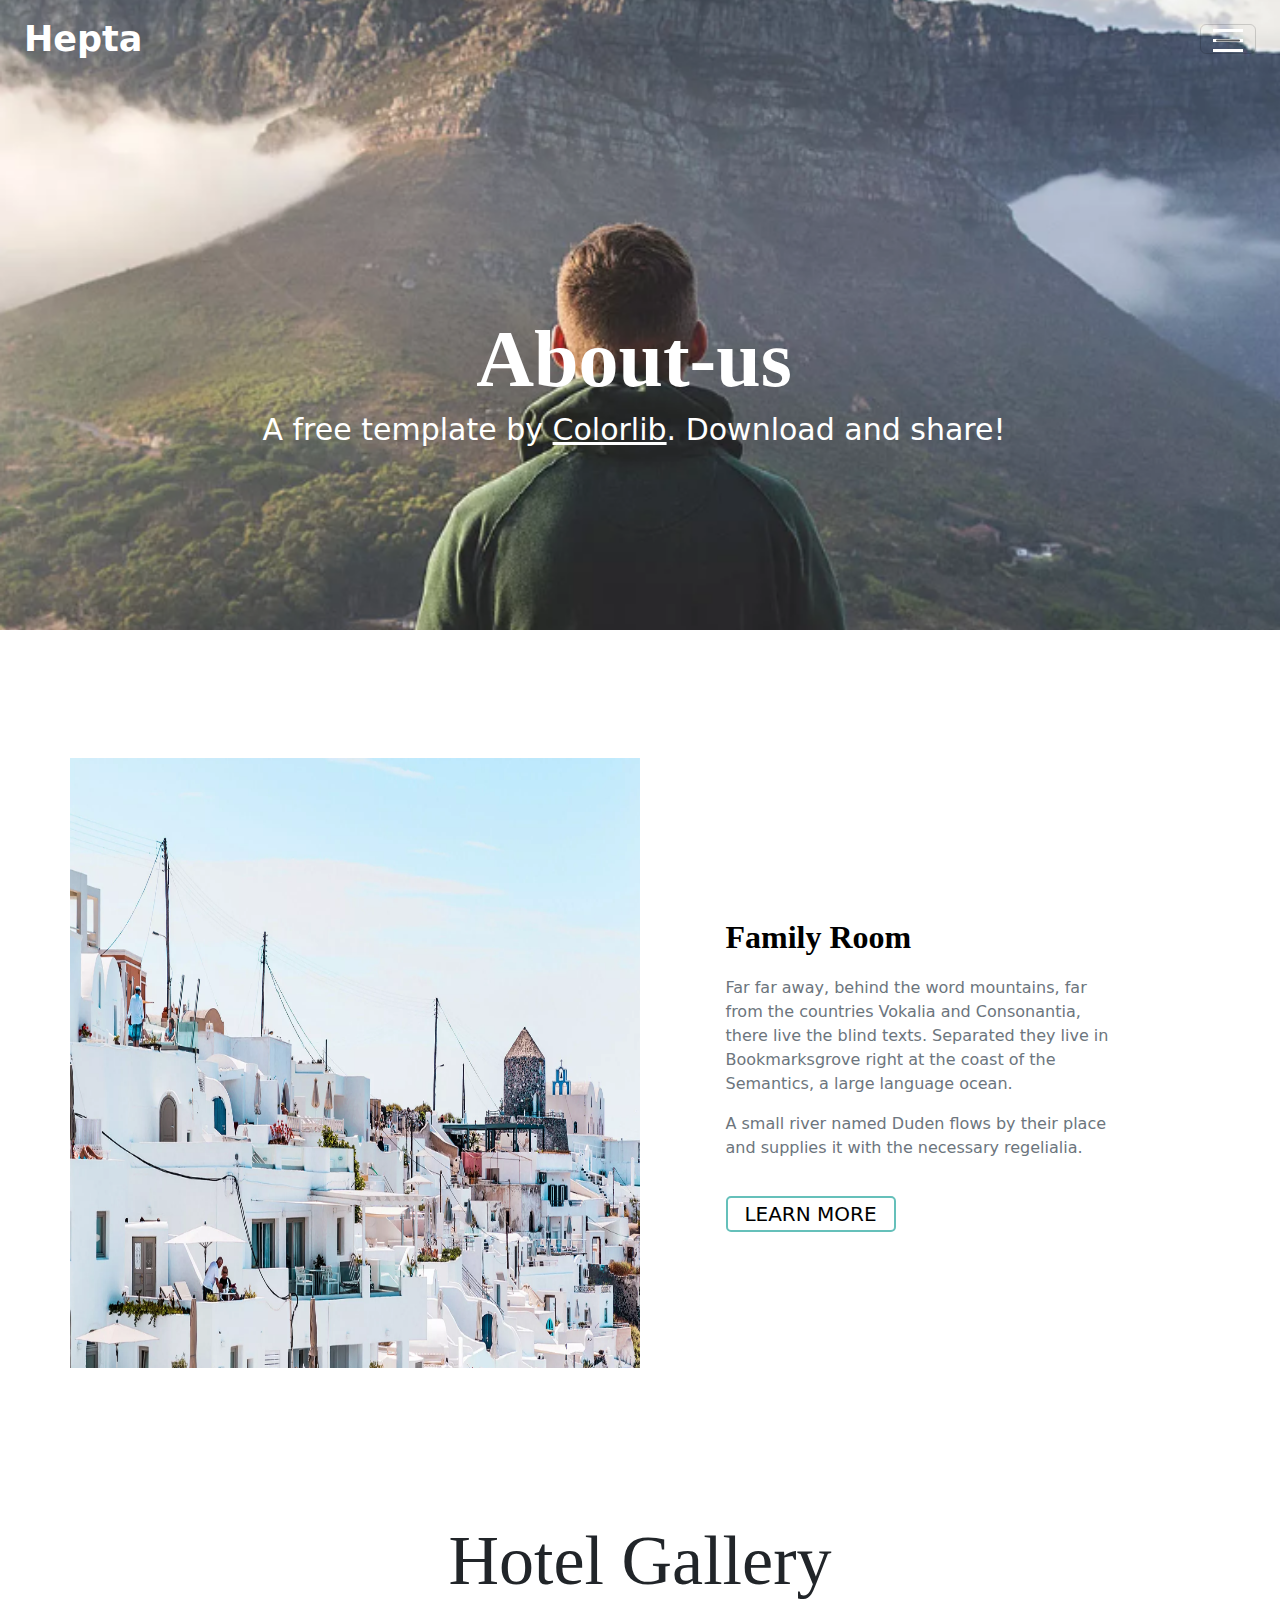
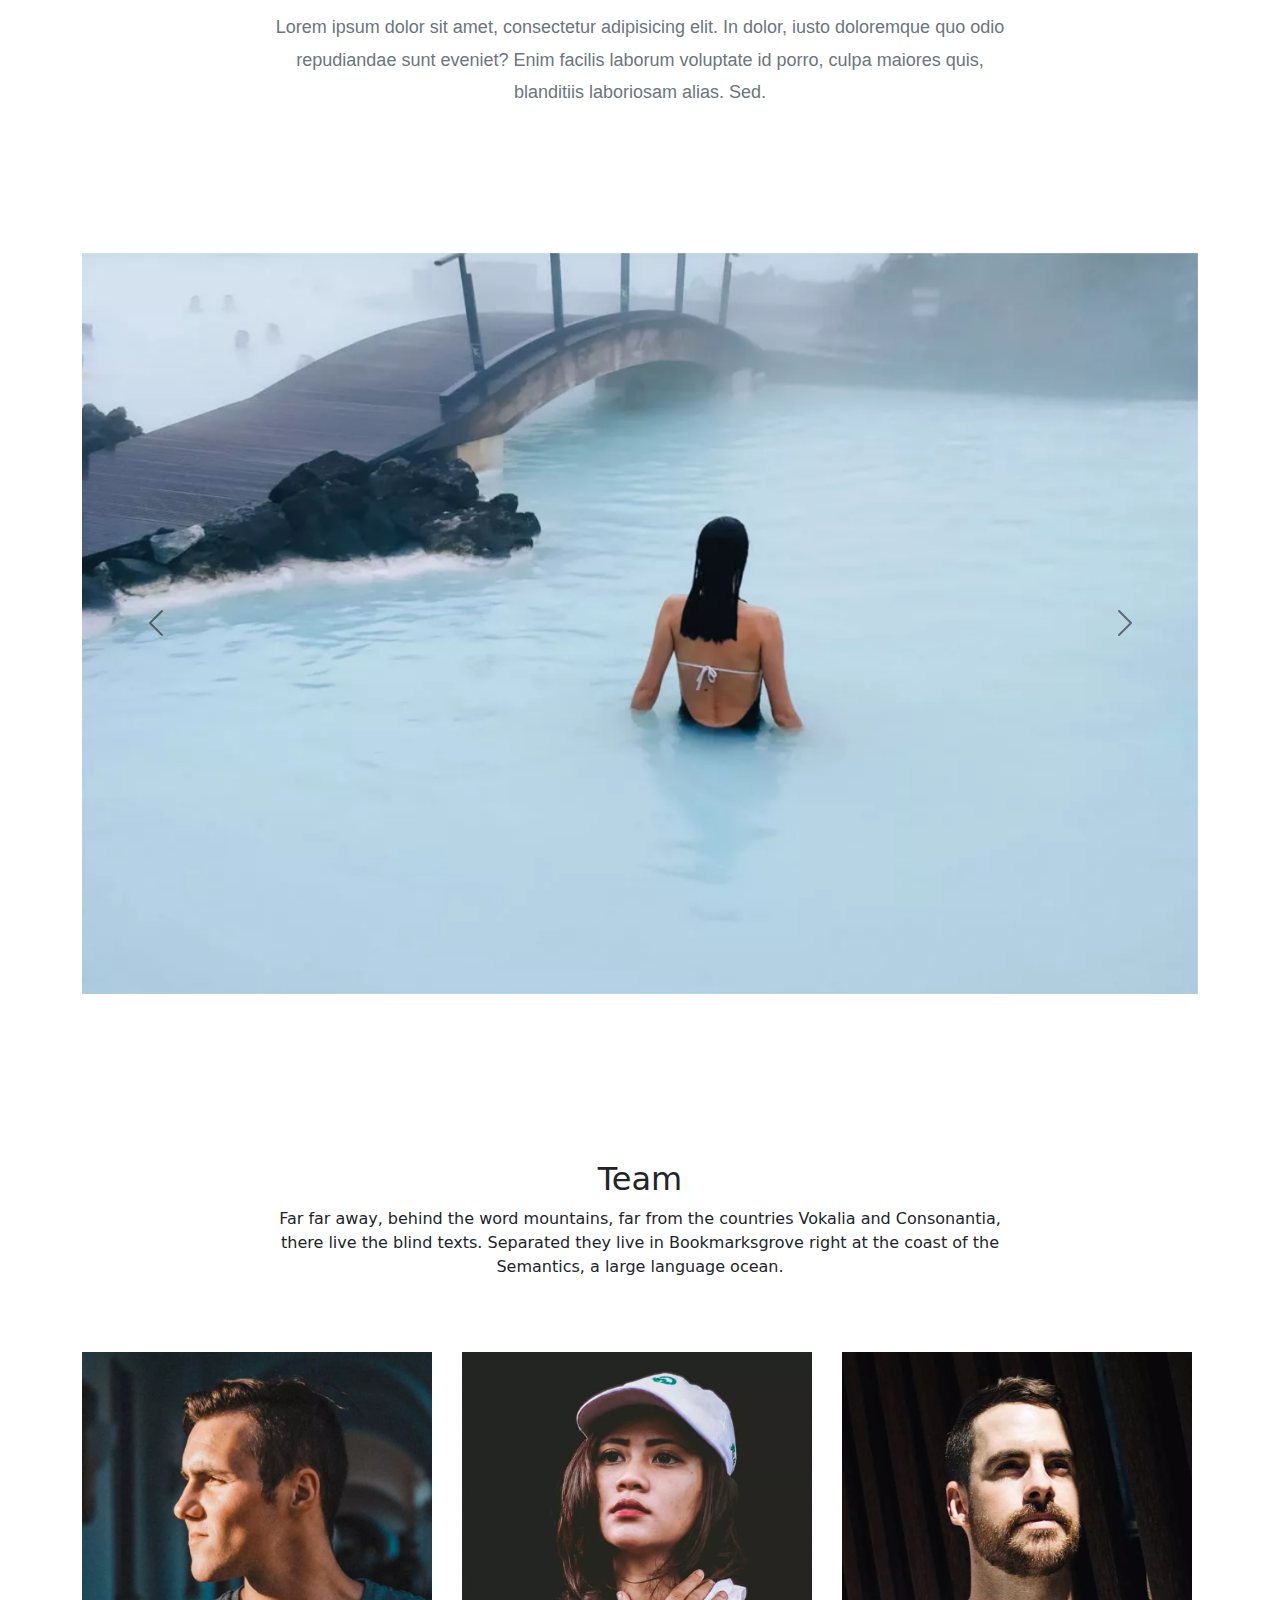
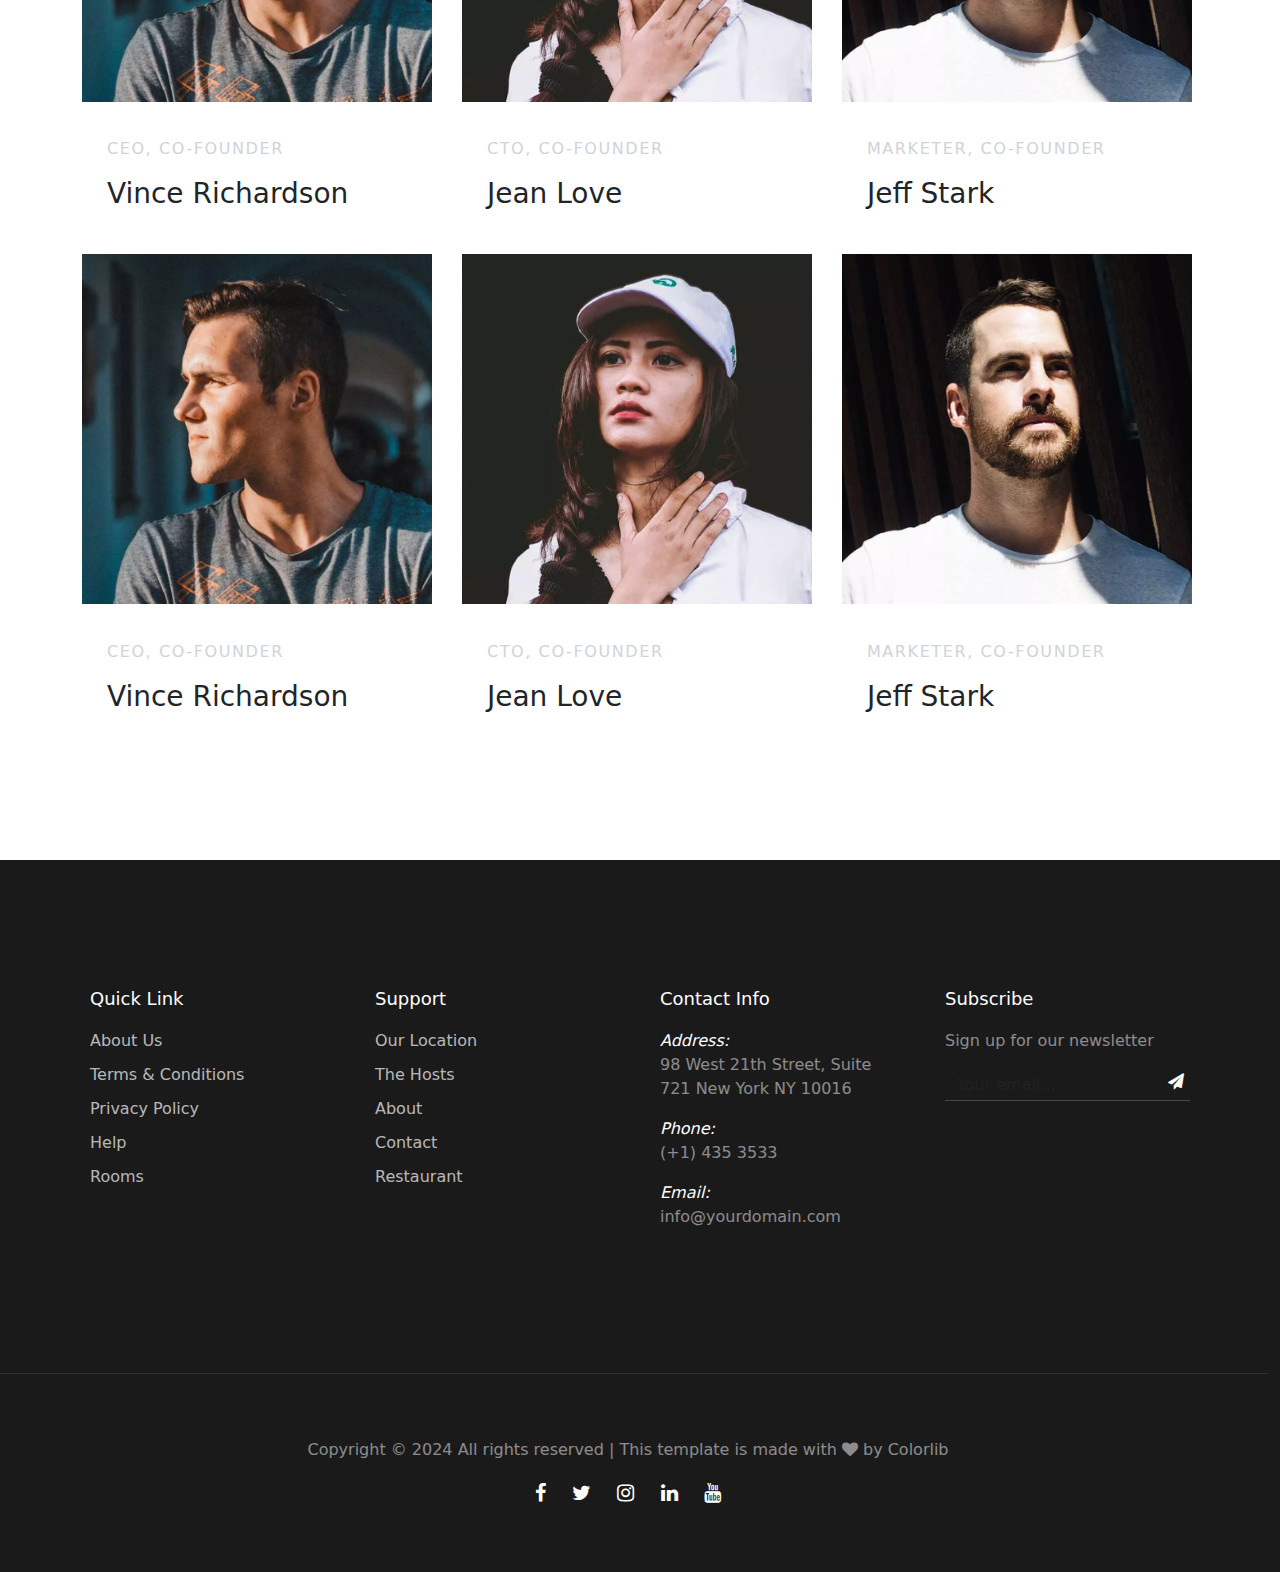
<file: about-us.html>
<!DOCTYPE html>
<html lang="en">
<head>
    <meta charset="UTF-8">
    <meta name="viewport" content="width=device-width, initial-scale=1.0">
    <title>Hepta-free website template</title>
    <link rel="stylesheet" href="styles.css">
    <link rel="stylesheet" href="https://unicons.iconscout.com/release/v4.0.0/css/line.css">
    <link rel="stylesheet" href="https://cdnjs.cloudflare.com/ajax/libs/font-awesome/4.7.0/css/font-awesome.min.css">
    <link href="https://cdn.jsdelivr.net/npm/bootstrap@5.0.2/dist/css/bootstrap.min.css" rel="stylesheet">
    <script src="https://cdn.jsdelivr.net/npm/bootstrap@5.3.1/dist/js/bootstrap.bundle.min.js"></script>
    <link href="https://fonts.googleapis.com/icon?family=Material+Icons" rel="stylesheet">
</head>
<body>
    <section class="inside-site-hero overlay" style="background-image: url(img/2.png)">
        <div class="container-fluid">
            <nav class="navbar">
                <div class="container-fluid" style="background: none;">
                  <a class="navbar-brand" href="index.html">Hepta</a>
                  <button class="navbar-toggler" type="button" id="open-menu-toggler">
                    <span class="navbar-toggler-icon" style="height: 0.15em;"></span>
                  </button>
                </div>
              </nav>
            
              <div class="fullscreen-menu" id="fullscreen-menu">
                <span class="close-menu" id="close-menu">X</span>
                <ul>
                  <li><a href="index.html">Home</a></li>
                  <li><a href="hotel.html">Hotels</a></li>
                  <li><a href="about-us.html">About Us</a></li>
                  <li><a href="gallery.html">Gallery</a></li>
                  <li><a href="news.html">News</a></li>
                  <li><a href="contact.html">Contact</a></li>
                </ul>
              </div>
        </div>
        <div class="row inside-site-hero-inner justify-content-center align-items-center" style="margin-right: 0px;">
            <div class="col-md-10 text-center">
                <h1 class="heading">About-us</h1>
                <p class="sub-heading"> A free template by <a href="#" style="color: #fff;">Colorlib</a>. Download and share!</p>
            </div>
        </div>
</section>

    <section class="section-inside travel">
        <div class="container">
            <div class="row">
                <div class="col-md-6">
                    <img src="img/1.png" alt="Image" class="section-img">
                </div>
                <div class="col-md-6">
                    <div class="section-context">
                        <div class="context">
                            <h2>Family Room</h2>
                            <p>Far far away, behind the word mountains, far from the countries Vokalia and Consonantia, there live the blind texts. Separated they live in Bookmarksgrove right at the coast of the Semantics, a large language ocean.</p>
                            <p>A small river named Duden flows by their place and supplies it with the necessary regelialia.</p>
                        </div>
                            <a href="#" class="learn-more">
                                <button type="learn more">LEARN MORE</button>
                            </a>
                    </div>
                </div>
            </div>
        </div>
    </section>

    <section class="hotel-gallery">
        <div class="container">
            <div class="row justify-content-center">
                <div class="col-md-8 gallery-context">
                    <h2>Hotel Gallery</h2>
                    <p>Lorem ipsum dolor sit amet, consectetur adipisicing elit. In dolor, iusto doloremque quo odio repudiandae sunt eveniet? Enim facilis laborum voluptate id porro, culpa maiores quis, blanditiis laboriosam alias. Sed.</p>
                </div>
            </div>
        </div>
    </section>

    <section class="slider">
        <div class="slider-section">
            <div class="container">
              <div class="row">
                <div id="myCarousel" class="carousel slide text-center carousel-dark" data-bs-ride="carousel">
                    <div class="carousel-inner">
                      <div class="carousel-item active">
                        <img class="md-10" src="img/3.png" alt="none" style="width: 100%;">
                      </div>
                      <div class="carousel-item">
                        <img class="md-10" src="img/4.png" alt="none" style="width: 100%;">
                      </div>
                      <div class="carousel-item">
                        <img class="md-10" src="img/5.png" alt="none" style="width: 100%;">
                      </div>
                      <div class="carousel-item">
                        <img class="md-10" src="img/6.png" alt="none" style="width: 100%;">
                      </div>
                      <div class="carousel-item">
                        <img class="md-10" src="img/7.png" alt="none" style="width: 100%;">
                      </div>
                      <div class="carousel-item">
                        <img class="md-10" src="img/8.png" alt="none" style="width: 100%;">
                      </div>
                    </div>
                    <button class="carousel-control-prev" type="button" data-bs-target="#myCarousel" data-bs-slide="prev">
                      <span class="carousel-control-prev-icon" aria-hidden="true"></span>
                      <span class="visually-hidden">Previous</span>
                    </button>
                    <button class="carousel-control-next" type="button" data-bs-target="#myCarousel" data-bs-slide="next">
                      <span class="carousel-control-next-icon" aria-hidden="true"></span>
                      <span class="visually-hidden">Next</span>
                    </button>
              </div>
              </div>
            </div>
          </div>
    </section>

    <section class="team">
        <div class="container">
            <div class="row justify-content-center">
                <div class="col-md-8 team-content">
                    <h2>Team</h2>
                    <p>Far far away, behind the word mountains, far from the countries Vokalia and Consonantia, there live the blind texts. Separated they live in Bookmarksgrove right at the coast of the Semantics, a large language ocean.</p>
                </div>
            </div>
            <div class="row">
                <div class="col-md-4 team-person">
                    <img src="img/17.png" alt="Image">
                    <div class="person-name">
                        <p>CEO, CO-FOUNDER</p>
                        <h3>Vince Richardson</h3>
                    </div>
                </div>
                <div class="col-md-4 team-person">
                    <img src="img/15.png" alt="Image">
                    <div class="person-name">
                        <p>CTO, CO-FOUNDER</p>
                        <h3>Jean Love</h3>
                    </div>
                </div>
                <div class="col-md-4 team-person">
                    <img src="img/16.png" alt="Image">
                    <div class="person-name">
                        <p>MARKETER, CO-FOUNDER</p>
                        <h3>Jeff Stark</h3>
                    </div>
                </div>
            </div>
            <div class="row">
                <div class="col-md-4 team-person">
                    <img src="img/17.png" alt="Image">
                    <div class="person-name">
                        <p>CEO, CO-FOUNDER</p>
                        <h3>Vince Richardson</h3>
                    </div>
                </div>
                <div class="col-md-4 team-person">
                    <img src="img/15.png" alt="Image">
                    <div class="person-name">
                        <p>CTO, CO-FOUNDER</p>
                        <h3>Jean Love</h3>
                    </div>
                </div>
                <div class="col-md-4 team-person">
                    <img src="img/16.png" alt="Image">
                    <div class="person-name">
                        <p>MARKETER, CO-FOUNDER</p>
                        <h3>Jeff Stark</h3>
                    </div>
                </div>
            </div>
        </div>
    </section>

    <section class="footer">
        <div class="container">
            <div class="row">
                <div class="col-md-3 footer-inner">
                    <h3>Quick Link</h3>
                    <ul class="footer-link">
                        <li><a href="#">About Us</a></li>
                        <li><a href="#">Terms & Conditions</a></li>
                        <li><a href="#">Privacy Policy</a></li>
                        <li><a href="#">Help</a></li>
                        <li><a href="#">Rooms</a></li>
                    </ul>
                </div>
                <div class="col-md-3 footer-inner">
                    <h3>Support</h3>
                    <ul class="footer-link">
                        <li><a href="#">Our Location</a></li>
                        <li><a href="#">The Hosts</a></li>
                        <li><a href="#">About</a></li>
                        <li><a href="#">Contact</a></li>
                        <li><a href="#">Restaurant</a></li>
                    </ul>
                </div>
                <div class="col-md-3 footer-inner address">
                    <h3>Contact Info</h3>
                    <i>Address:</i>
                    <p>98 West 21th Street, Suite 721 New York NY 10016</p>
                    <i>Phone:</i>
                    <p>(+1) 435 3533</p>
                    <i>Email:</i>
                    <p>info@yourdomain.com</p>
                </div>
                <div class="col-md-3 footer-inner">
                    <h3>Subscribe</h3>
                    <p>Sign up for our newsletter</p>
                    <form action="#" class="newsletter">
                        <div class="form">
                            <input type="email" class="form-control" placeholder="Your email...">
                            <button type="submit">
                                <i class="fa fa-paper-plane"></i>
                            </button>
                        </div>
                    </form>
                </div>
            </div>
        </div>
    </section>

    <footer class="main-footer">
        <div class="containter">
            <div class="row top-border justify-content-center" style="width: 100%;">
                <div class="col-md-8 context-footer">
                    <p>Copyright © 2024 All rights reserved | This template is made with <i class="fa fa-heart"></i> by <a href="#">Colorlib</a></p>
                </div>
                <div class="col-md-8 social">
                    <a href="#">
                        <i class="fa fa-facebook"></i>
                    </a>
                    <a href="#">
                        <i class="fa fa-twitter"></i>
                    </a>
                    <a href="#">
                        <i class="fa fa-instagram"></i>
                    </a>
                    <a href="#">
                        <i class="fa fa-linkedin"></i>
                    </a>
                    <a href="#">
                        <i class="fa fa-youtube"></i>
                    </a>
                </div>
            </div>
        </div>
    </footer>










    <script src="https://cdn.jsdelivr.net/npm/bootstrap@5.0.2/dist/js/bootstrap.bundle.min.js" integrity="sha384-MrcW6ZMFYlzcLA8Nl+NtUVF0sA7MsXsP1UyJoMp4YLEuNSfAP+JcXn/tWtIaxVXM" crossorigin="anonymous"></script>
    <script>
        document.addEventListener("DOMContentLoaded", function(){
            var btn = document.getElementById("myBtn");
            var element = document.getElementById("myCarousel");
        
            // Create a carousel instance
            var myCarousel = new bootstrap.Carousel(element);
        
            btn.addEventListener("click", function(){
                myCarousel.cycle();
            });
        });
        </script>
    <script src="https://code.jquery.com/jquery-3.6.0.min.js"></script>
    <script src="https://stackpath.bootstrapcdn.com/bootstrap/5.1.3/js/bootstrap.bundle.min.js"></script>
    <script>
    document.getElementById('open-menu-toggler').addEventListener('click', function() {
        this.classList.toggle('collapsed');
        document.getElementById('fullscreen-menu').classList.toggle('show');
    });

    document.getElementById('close-menu').addEventListener('click', function() {
        document.getElementById('open-menu-toggler').classList.remove('collapsed');
        document.getElementById('fullscreen-menu').classList.remove('show');
    });
    </script>
</body>
</html>
</file>
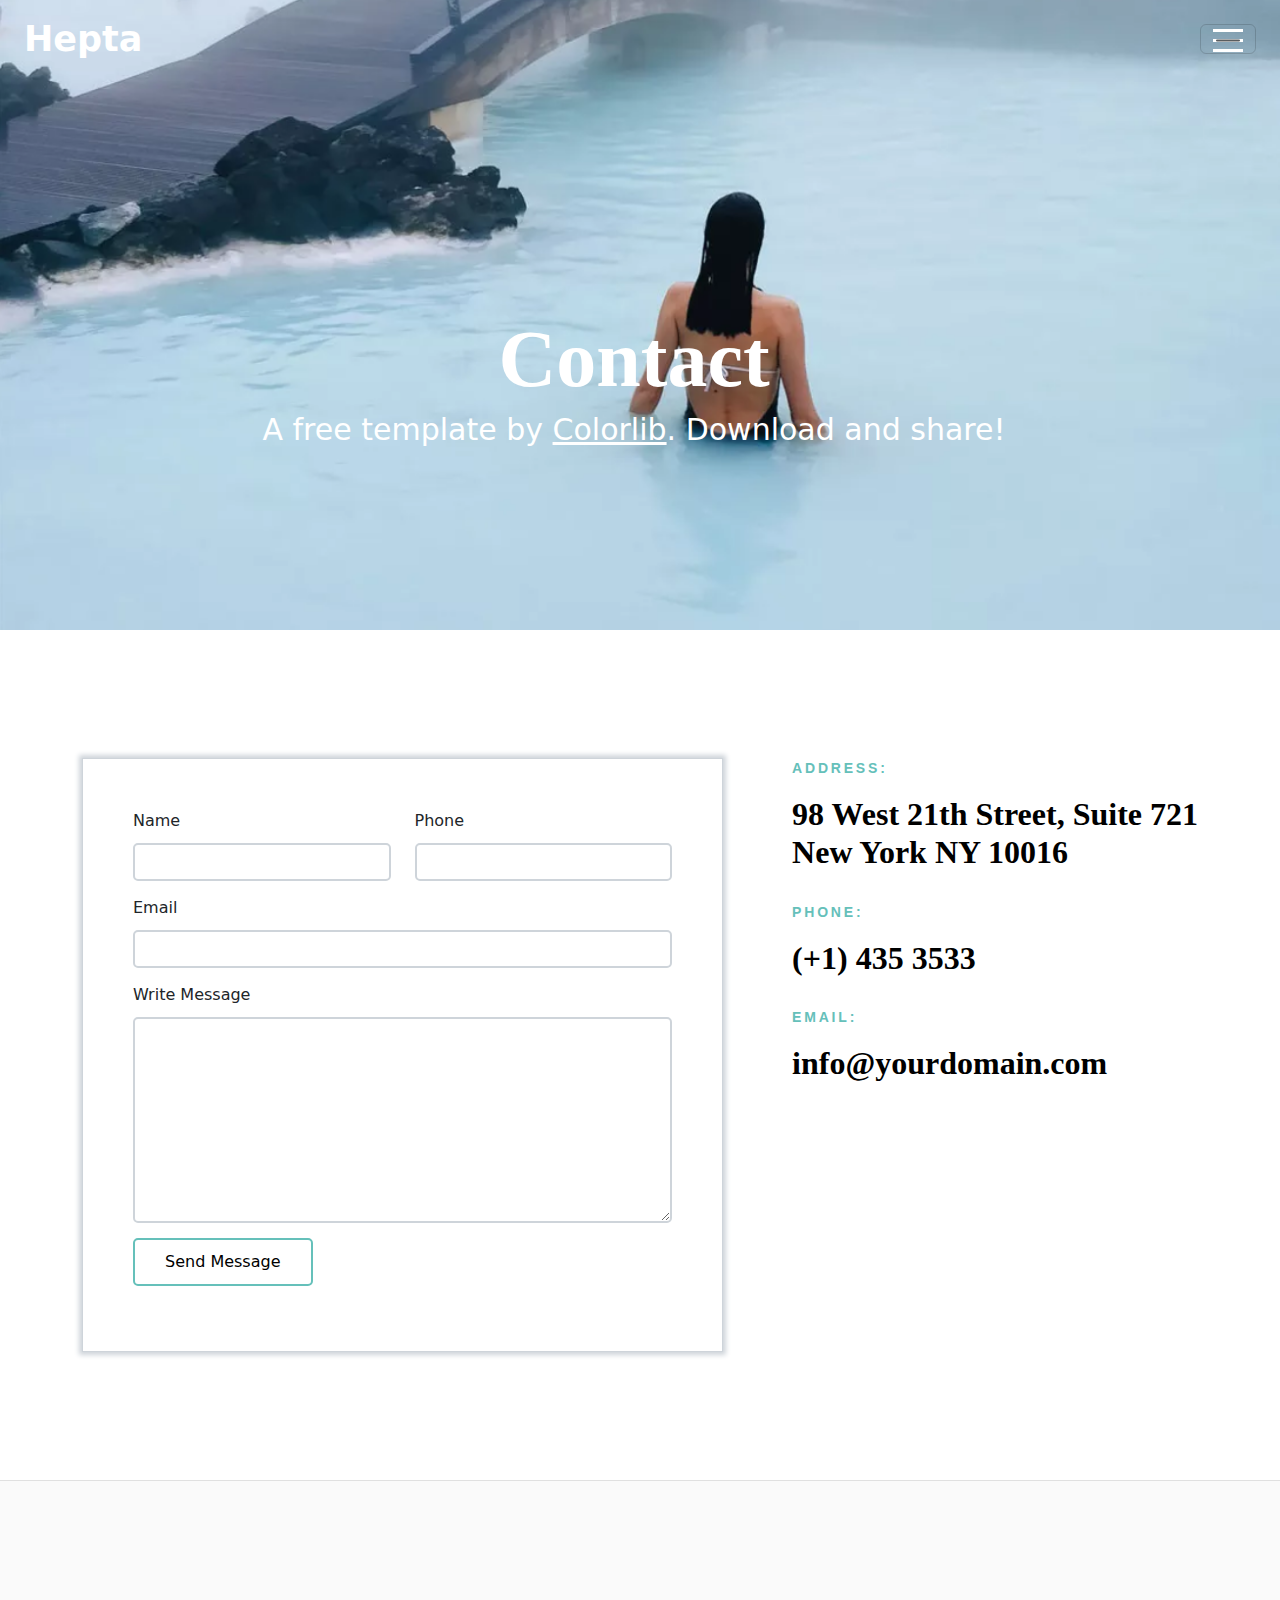
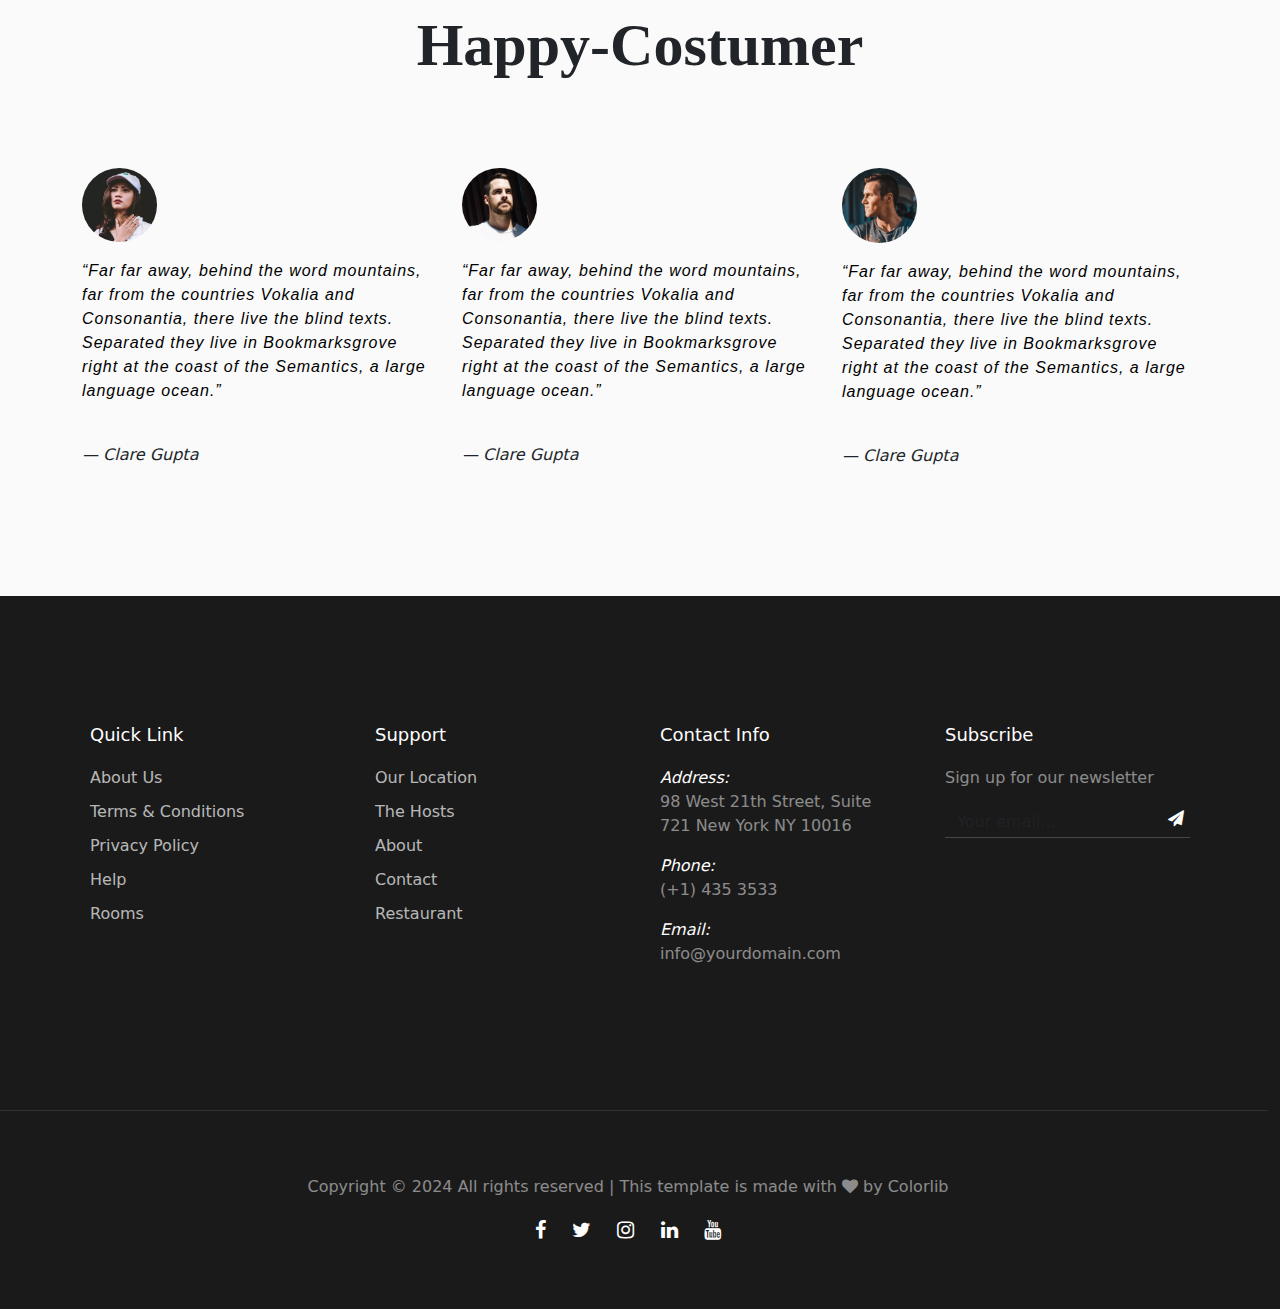
<file: contact.html>
<!DOCTYPE html>
<html lang="en">
<head>
    <meta charset="UTF-8">
    <meta name="viewport" content="width=device-width, initial-scale=1.0">
    <title>Hepta-free website template</title>
    <link rel="stylesheet" href="styles.css">
    <link rel="stylesheet" href="https://unicons.iconscout.com/release/v4.0.0/css/line.css">
    <link rel="stylesheet" href="https://cdnjs.cloudflare.com/ajax/libs/font-awesome/4.7.0/css/font-awesome.min.css">
    <link href="https://cdn.jsdelivr.net/npm/bootstrap@5.0.2/dist/css/bootstrap.min.css" rel="stylesheet">
    <script src="https://cdn.jsdelivr.net/npm/bootstrap@5.3.1/dist/js/bootstrap.bundle.min.js"></script>
    <link href="https://fonts.googleapis.com/icon?family=Material+Icons" rel="stylesheet">
</head>
<body>

    <section class="inside-site-hero overlay" style="background-image: url(img/3.png)">
        <div class="container-fluid">
            <nav class="navbar">
                <div class="container-fluid" style="background: none;">
                  <a class="navbar-brand" href="index.html">Hepta</a>
                  <button class="navbar-toggler" type="button" id="open-menu-toggler">
                    <span class="navbar-toggler-icon" style="height: 0.15em;"></span>
                  </button>
                </div>
              </nav>
            
              <div class="fullscreen-menu" id="fullscreen-menu">
                <span class="close-menu" id="close-menu">X</span>
                <ul>
                  <li><a href="index.html">Home</a></li>
                  <li><a href="hotel.html">Hotels</a></li>
                  <li><a href="about-us.html">About Us</a></li>
                  <li><a href="gallery.html">Gallery</a></li>
                  <li><a href="news.html">News</a></li>
                  <li><a href="contact.html">Contact</a></li>
                </ul>
              </div>
        </div>
        <div class="row inside-site-hero-inner justify-content-center align-items-center" style="margin-right: 0px;">
            <div class="col-md-10 text-center">
                <h1 class="heading">Contact </h1>
                <p class="sub-heading"> A free template by <a href="#" style="color: #fff;">Colorlib</a>. Download and share!</p>
            </div>
        </div>
</section>

    <section class="contact">
        <div class="container">
            <div class="row">
                <div class="col-md-7">
                    <div class="box">
                        <form action="#">
                            <div class="row">
                                <div class="col-md-6 form-detail">
                                    <label for="name">Name</label><br>
                                    <input type="text" class="contact-form">
                                </div>
                                <div class="col-md-6 form-detail">
                                    <label for="phone">Phone</label><br>
                                    <input type="text" class="contact-form">
                                </div>
                            </div>
                            <div class="row">
                                <div class="col-md-12 form-detail">
                                    <label for="email">Email</label><br>
                                    <input type="email" class="contact-form">
                                </div>
                            </div>
                            <div class="row">
                                <div class="col-md-12 form-detail">
                                    <label for="message">Write Message</label><br>
                                    <textarea name="message" id="message" cols="30" rows="8" class="contact-form"></textarea>
                                </div>
                            </div>
                            <div class="row">
                                <div class="col-md-6 form-detail">
                                    <button class="send-message">Send Message</button>
                                </div>
                            </div>
                        </form>
                    </div>
                </div>
                <div class="col-md-5 contact-detail">
                    <div class="detail">
                        <p>ADDRESS:</p>
                        <h2>98 West 21th Street, Suite 721 New York NY 10016</h2>
                        <p>PHONE:</p>
                        <h2>(+1) 435 3533</h2>
                        <p>EMAIL:</p>
                        <h2>info@yourdomain.com</h2>
                    </div>
                </div>
            </div>
        </div>
    </section>

    <section class="costumer">
        <div class="container">
            <div class="row justify-content-center">
                <div class="col-md-10 happy-costumer">
                    <h2>Happy-Costumer</h2>
                </div>
            </div>
            <div class="row">
                <div class="col-md-4 costumer-context">
                    <div class="person-img"><img src="img/15.png" alt="Image" class="person"></div>
                    <p>“Far far away, behind the word mountains, far from the countries Vokalia and Consonantia, there live the blind texts. Separated they live in Bookmarksgrove right at the coast of the Semantics, a large language ocean.”</p>
                    <br><i style="font-weight: lighter;">— Clare Gupta</i>
                </div>
                <div class="col-md-4 costumer-context">
                    <div class="person-img"><img src="img/16.png" alt="Image" class="person"></div>
                    <p>“Far far away, behind the word mountains, far from the countries Vokalia and Consonantia, there live the blind texts. Separated they live in Bookmarksgrove right at the coast of the Semantics, a large language ocean.”</p>
                    <br><i style="font-weight: lighter;">— Clare Gupta</i>
                </div>
                <div class="col-md-4 costumer-context">
                    <div class="person-img"><img src="img/17.png" alt="Image" class="person"></div>
                    <p>“Far far away, behind the word mountains, far from the countries Vokalia and Consonantia, there live the blind texts. Separated they live in Bookmarksgrove right at the coast of the Semantics, a large language ocean.”</p>
                    <br><i style="font-weight: lighter;">— Clare Gupta</i>
                </div>
            </div>
        </div>
    </section>

    <section class="footer">
        <div class="container">
            <div class="row">
                <div class="col-md-3 footer-inner">
                    <h3>Quick Link</h3>
                    <ul class="footer-link">
                        <li><a href="#">About Us</a></li>
                        <li><a href="#">Terms & Conditions</a></li>
                        <li><a href="#">Privacy Policy</a></li>
                        <li><a href="#">Help</a></li>
                        <li><a href="#">Rooms</a></li>
                    </ul>
                </div>
                <div class="col-md-3 footer-inner">
                    <h3>Support</h3>
                    <ul class="footer-link">
                        <li><a href="#">Our Location</a></li>
                        <li><a href="#">The Hosts</a></li>
                        <li><a href="#">About</a></li>
                        <li><a href="#">Contact</a></li>
                        <li><a href="#">Restaurant</a></li>
                    </ul>
                </div>
                <div class="col-md-3 footer-inner address">
                    <h3>Contact Info</h3>
                    <i>Address:</i>
                    <p>98 West 21th Street, Suite 721 New York NY 10016</p>
                    <i>Phone:</i>
                    <p>(+1) 435 3533</p>
                    <i>Email:</i>
                    <p>info@yourdomain.com</p>
                </div>
                <div class="col-md-3 footer-inner">
                    <h3>Subscribe</h3>
                    <p>Sign up for our newsletter</p>
                    <form action="#" class="newsletter">
                        <div class="form">
                            <input type="email" class="form-control" placeholder="Your email...">
                            <button type="submit">
                                <i class="fa fa-paper-plane"></i>
                            </button>
                        </div>
                    </form>
                </div>
            </div>
        </div>
    </section>

    <footer class="main-footer">
        <div class="containter">
            <div class="row top-border justify-content-center" style="width: 100%;">
                <div class="col-md-8 context-footer">
                    <p>Copyright © 2024 All rights reserved | This template is made with <i class="fa fa-heart"></i> by <a href="#">Colorlib</a></p>
                </div>
                <div class="col-md-8 social">
                    <a href="#">
                        <i class="fa fa-facebook"></i>
                    </a>
                    <a href="#">
                        <i class="fa fa-twitter"></i>
                    </a>
                    <a href="#">
                        <i class="fa fa-instagram"></i>
                    </a>
                    <a href="#">
                        <i class="fa fa-linkedin"></i>
                    </a>
                    <a href="#">
                        <i class="fa fa-youtube"></i>
                    </a>
                </div>
            </div>
        </div>
    </footer>


    <script src="https://code.jquery.com/jquery-3.6.0.min.js"></script>
    <script src="https://stackpath.bootstrapcdn.com/bootstrap/5.1.3/js/bootstrap.bundle.min.js"></script>
    <script>
    document.getElementById('open-menu-toggler').addEventListener('click', function() {
        this.classList.toggle('collapsed');
        document.getElementById('fullscreen-menu').classList.toggle('show');
    });

    document.getElementById('close-menu').addEventListener('click', function() {
        document.getElementById('open-menu-toggler').classList.remove('collapsed');
        document.getElementById('fullscreen-menu').classList.remove('show');
    });
    </script>
</body>
</html>
</file>
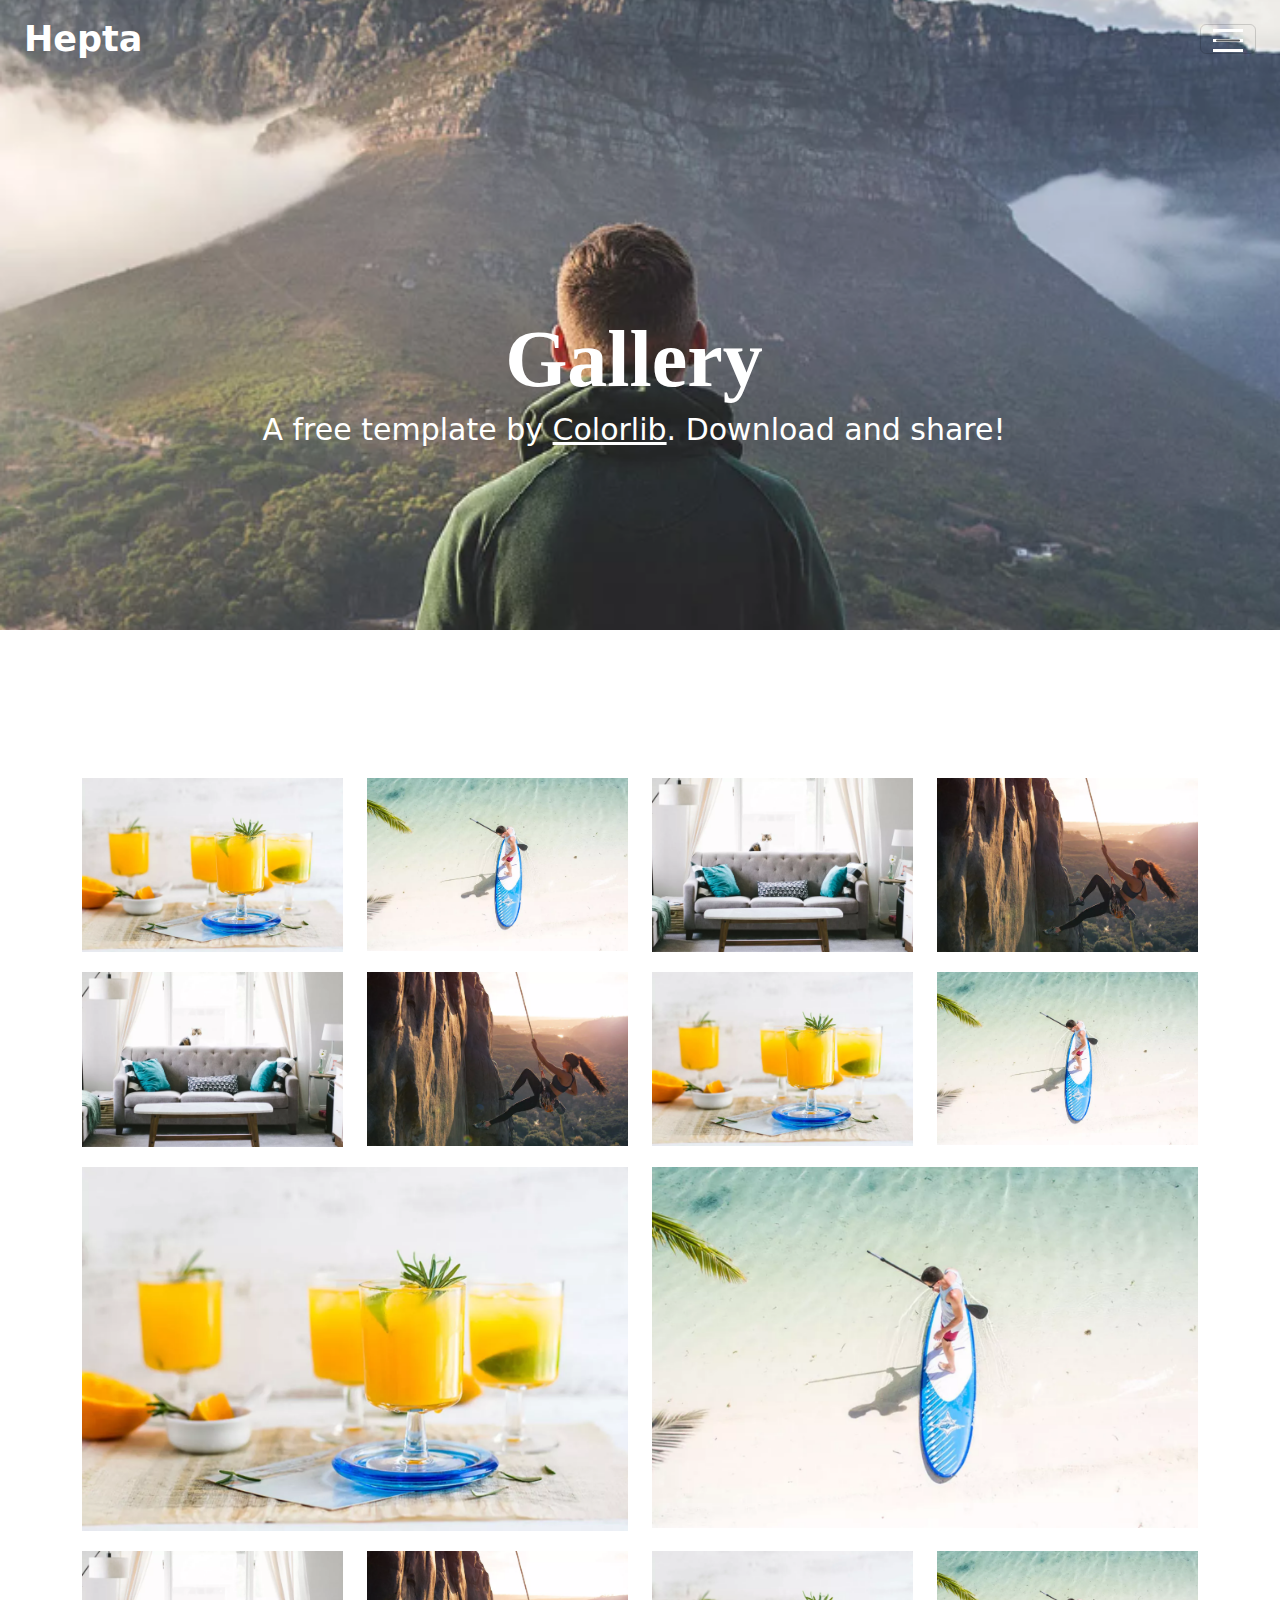
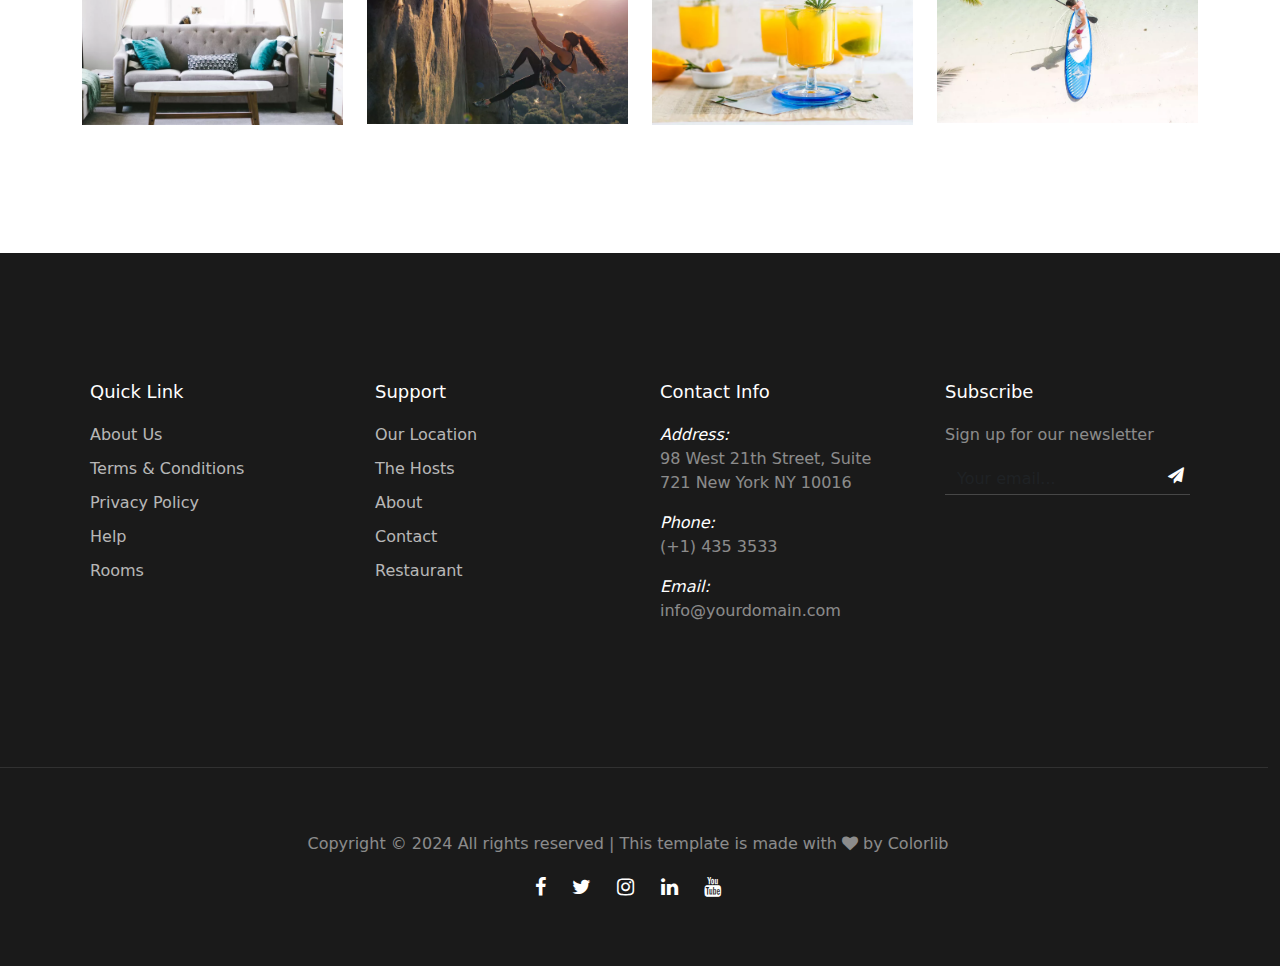
<file: gallery.html>
<!DOCTYPE html>
<html lang="en">
<head>
    <meta charset="UTF-8">
    <meta name="viewport" content="width=device-width, initial-scale=1.0">
    <title>Hepta-free website template</title>
    <link rel="stylesheet" href="styles.css">
    <link rel="stylesheet" href="https://unicons.iconscout.com/release/v4.0.0/css/line.css">
    <link rel="stylesheet" href="https://cdnjs.cloudflare.com/ajax/libs/font-awesome/4.7.0/css/font-awesome.min.css">
    <link href="https://cdn.jsdelivr.net/npm/bootstrap@5.0.2/dist/css/bootstrap.min.css" rel="stylesheet">
    <script src="https://cdn.jsdelivr.net/npm/bootstrap@5.3.1/dist/js/bootstrap.bundle.min.js"></script>
    <link href="https://fonts.googleapis.com/icon?family=Material+Icons" rel="stylesheet">
</head>
<body>
    <section class="inside-site-hero overlay" style="background-image: url(img/2.png)">
        <div class="container-fluid">
            <nav class="navbar">
                <div class="container-fluid" style="background: none;">
                  <a class="navbar-brand" href="index.html">Hepta</a>
                  <button class="navbar-toggler" type="button" id="open-menu-toggler">
                    <span class="navbar-toggler-icon" style="height: 0.15em;"></span>
                  </button>
                </div>
              </nav>
            
              <div class="fullscreen-menu" id="fullscreen-menu">
                <span class="close-menu" id="close-menu">X</span>
                <ul>
                  <li><a href="index.html">Home</a></li>
                  <li><a href="hotel.html">Hotels</a></li>
                  <li><a href="about-us.html">About Us</a></li>
                  <li><a href="gallery.html">Gallery</a></li>
                  <li><a href="news.html">News</a></li>
                  <li><a href="contact.html">Contact</a></li>
                </ul>
              </div>
        </div>
        <div class="row inside-site-hero-inner justify-content-center align-items-center" style="margin-right: 0px;">
            <div class="col-md-10 text-center">
                <h1 class="heading">Gallery</h1>
                <p class="sub-heading"> A free template by <a href="#" style="color: #fff;">Colorlib</a>. Download and share!</p>
            </div>
        </div>
</section>

    <section class="gallery">
        <div class="container">
            <div class="row">
                <div class="col-md-3 gallery-img">
                    <img src="img/5.png" alt="image">
                </div>
                <div class="col-md-3 gallery-img">
                    <img src="img/6.png" alt="image">
                </div>
                <div class="col-md-3 gallery-img">
                    <img src="img/7.png" alt="image">
                </div>
                <div class="col-md-3 gallery-img">
                    <img src="img/8.png" alt="image">
                </div>

                <div class="col-md-3 gallery-img">
                    <img src="img/7.png" alt="image">
                </div>
                <div class="col-md-3 gallery-img">
                    <img src="img/8.png" alt="image">
                </div>
                <div class="col-md-3 gallery-img">
                    <img src="img/5.png" alt="image">
                </div>
                <div class="col-md-3 gallery-img">
                    <img src="img/6.png" alt="image">
                </div>

                <div class="col-md-6 gallery-img">
                    <img src="img/5.png" alt="Image">
                </div>
                <div class="col-md-6 gallery-img">
                    <img src="img/6.png" alt="Image">
                </div>

                <div class="col-md-3 gallery-img">
                    <img src="img/7.png" alt="image">
                </div>
                <div class="col-md-3 gallery-img">
                    <img src="img/8.png" alt="image">
                </div>
                <div class="col-md-3 gallery-img">
                    <img src="img/5.png" alt="image">
                </div>
                <div class="col-md-3 gallery-img">
                    <img src="img/6.png" alt="image">
                </div>
            </div>
        </div>
    </section>

    <section class="footer">
        <div class="container">
            <div class="row">
                <div class="col-md-3 footer-inner">
                    <h3>Quick Link</h3>
                    <ul class="footer-link">
                        <li><a href="#">About Us</a></li>
                        <li><a href="#">Terms & Conditions</a></li>
                        <li><a href="#">Privacy Policy</a></li>
                        <li><a href="#">Help</a></li>
                        <li><a href="#">Rooms</a></li>
                    </ul>
                </div>
                <div class="col-md-3 footer-inner">
                    <h3>Support</h3>
                    <ul class="footer-link">
                        <li><a href="#">Our Location</a></li>
                        <li><a href="#">The Hosts</a></li>
                        <li><a href="#">About</a></li>
                        <li><a href="#">Contact</a></li>
                        <li><a href="#">Restaurant</a></li>
                    </ul>
                </div>
                <div class="col-md-3 footer-inner address">
                    <h3>Contact Info</h3>
                    <i>Address:</i>
                    <p>98 West 21th Street, Suite 721 New York NY 10016</p>
                    <i>Phone:</i>
                    <p>(+1) 435 3533</p>
                    <i>Email:</i>
                    <p>info@yourdomain.com</p>
                </div>
                <div class="col-md-3 footer-inner">
                    <h3>Subscribe</h3>
                    <p>Sign up for our newsletter</p>
                    <form action="#" class="newsletter">
                        <div class="form">
                            <input type="email" class="form-control" placeholder="Your email...">
                            <button type="submit">
                                <i class="fa fa-paper-plane"></i>
                            </button>
                        </div>
                    </form>
                </div>
            </div>
        </div>
    </section>

    <footer class="main-footer">
        <div class="containter">
            <div class="row top-border justify-content-center" style="width: 100%;">
                <div class="col-md-8 context-footer">
                    <p>Copyright © 2024 All rights reserved | This template is made with <i class="fa fa-heart"></i> by <a href="#">Colorlib</a></p>
                </div>
                <div class="col-md-8 social">
                    <a href="#">
                        <i class="fa fa-facebook"></i>
                    </a>
                    <a href="#">
                        <i class="fa fa-twitter"></i>
                    </a>
                    <a href="#">
                        <i class="fa fa-instagram"></i>
                    </a>
                    <a href="#">
                        <i class="fa fa-linkedin"></i>
                    </a>
                    <a href="#">
                        <i class="fa fa-youtube"></i>
                    </a>
                </div>
            </div>
        </div>
    </footer>

    <script src="https://code.jquery.com/jquery-3.6.0.min.js"></script>
    <script src="https://stackpath.bootstrapcdn.com/bootstrap/5.1.3/js/bootstrap.bundle.min.js"></script>
    <script>
    document.getElementById('open-menu-toggler').addEventListener('click', function() {
        this.classList.toggle('collapsed');
        document.getElementById('fullscreen-menu').classList.toggle('show');
    });

    document.getElementById('close-menu').addEventListener('click', function() {
        document.getElementById('open-menu-toggler').classList.remove('collapsed');
        document.getElementById('fullscreen-menu').classList.remove('show');
    });
    </script>
</body>
</html>
</file>
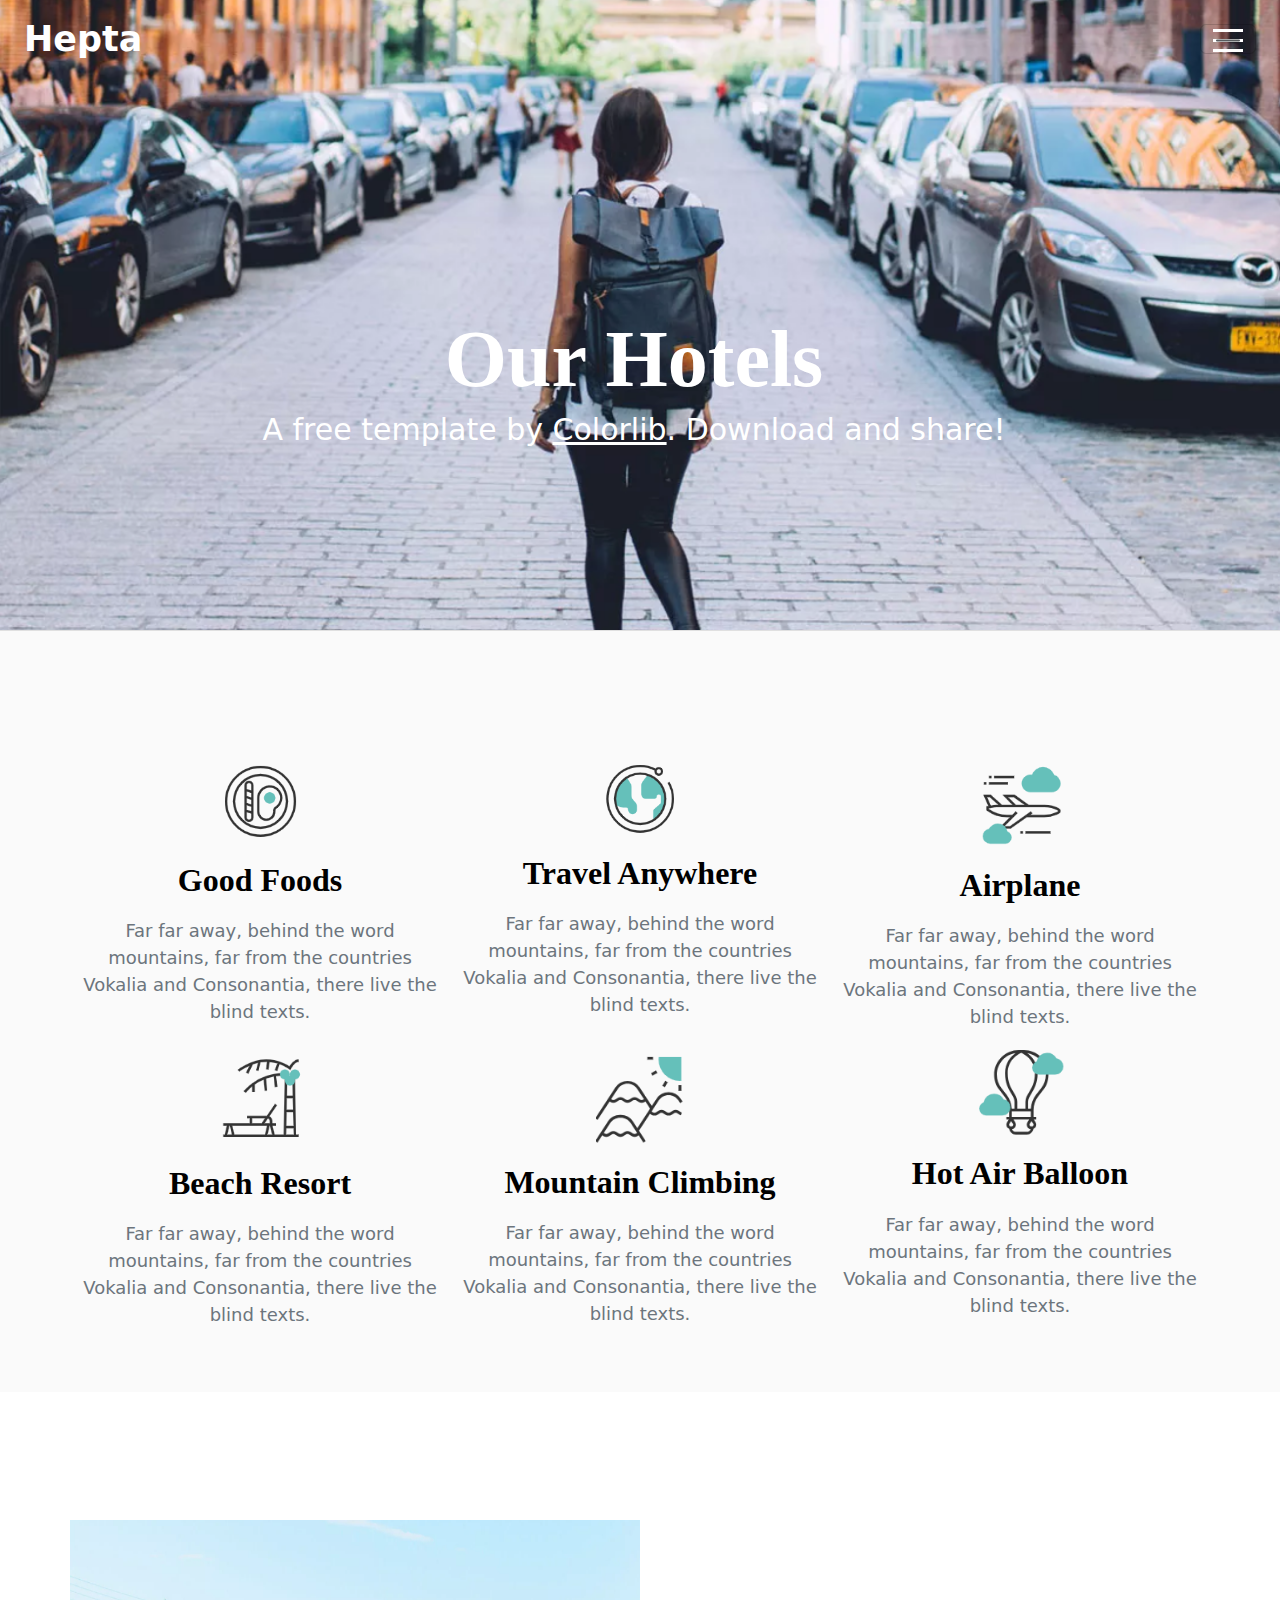
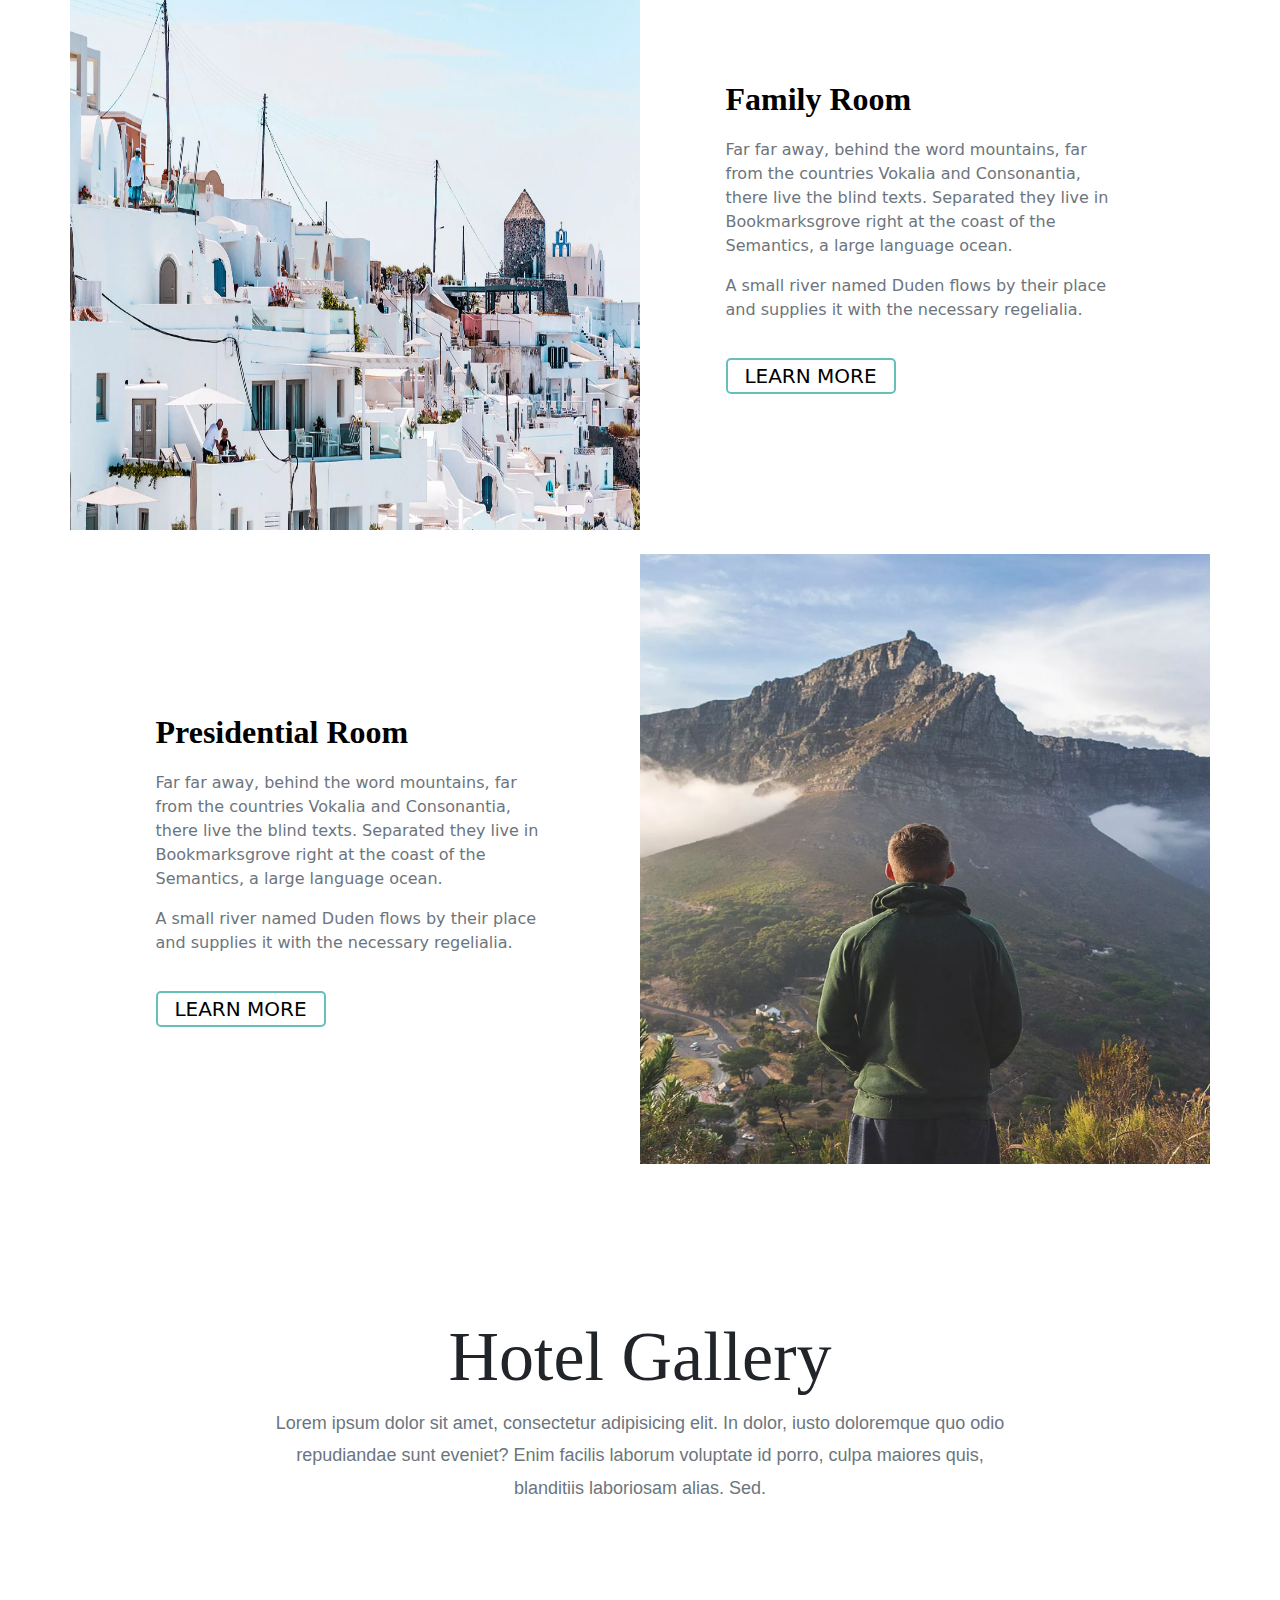
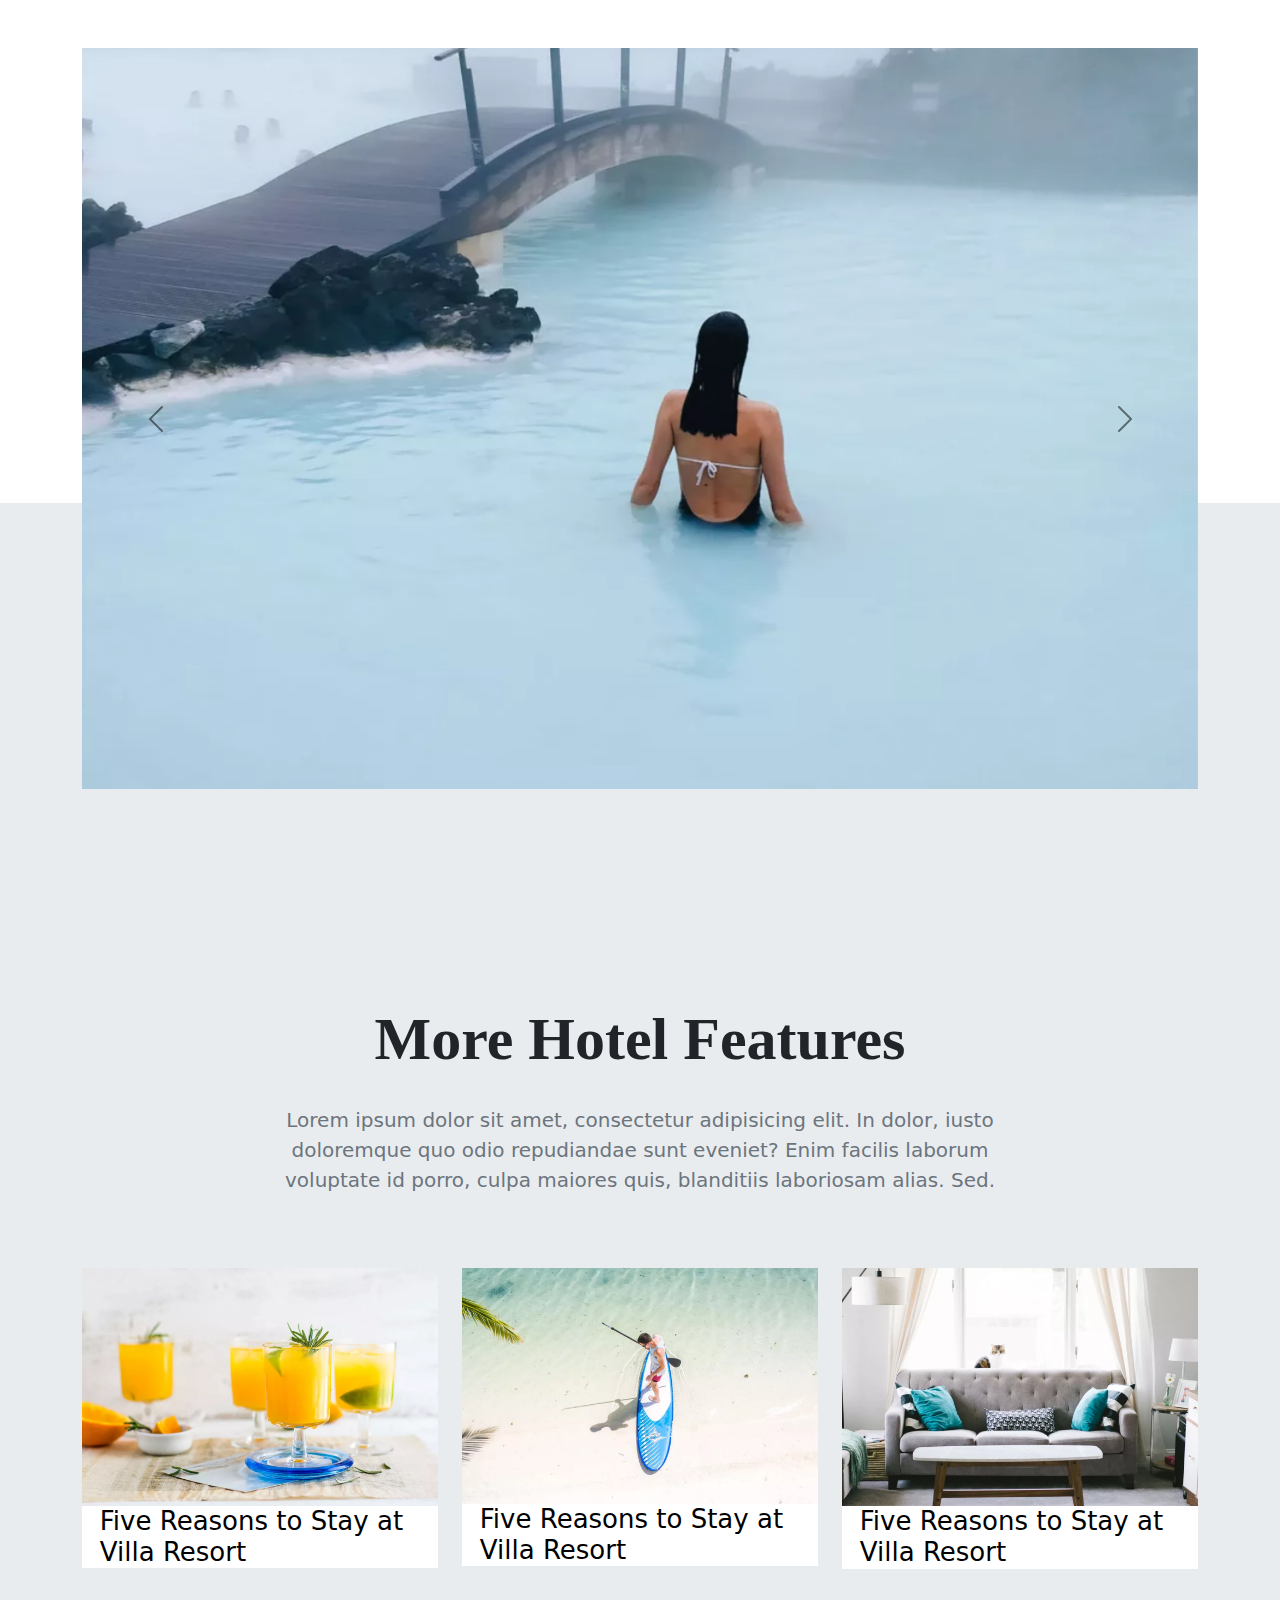
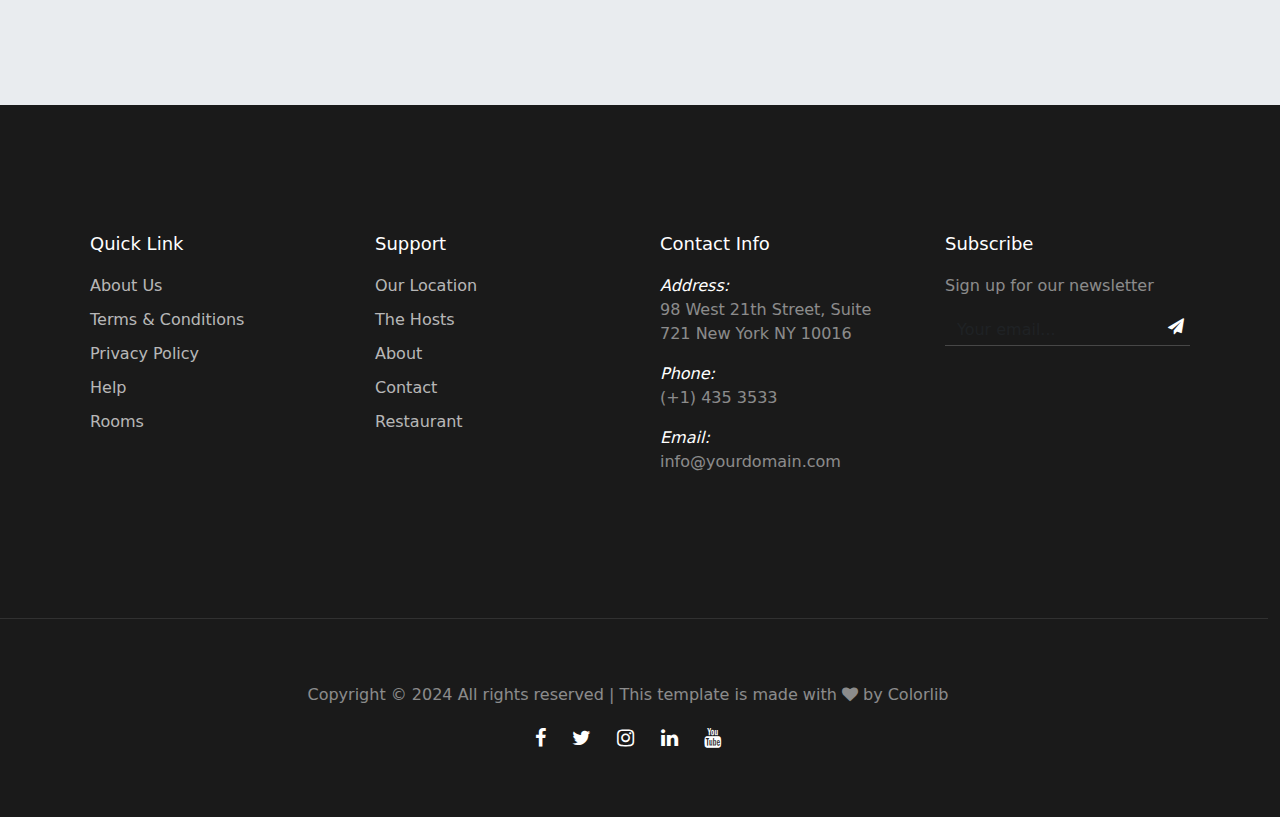
<file: hotel.html>
<!DOCTYPE html>
<html lang="en">
<head>
    <meta charset="UTF-8">
    <meta name="viewport" content="width=device-width, initial-scale=1.0">
    <title>Hepta-free website template</title>
    <link rel="stylesheet" href="styles.css">
    <link rel="stylesheet" href="https://unicons.iconscout.com/release/v4.0.0/css/line.css">
    <link rel="stylesheet" href="https://cdnjs.cloudflare.com/ajax/libs/font-awesome/4.7.0/css/font-awesome.min.css">
    <link href="https://cdn.jsdelivr.net/npm/bootstrap@5.0.2/dist/css/bootstrap.min.css" rel="stylesheet">
    <script src="https://cdn.jsdelivr.net/npm/bootstrap@5.3.1/dist/js/bootstrap.bundle.min.js"></script>
    <link href="https://fonts.googleapis.com/icon?family=Material+Icons" rel="stylesheet">
</head>
<body>
    <section class="inside-site-hero overlay" style="background-image: url(img/4.png)">
        <div class="container-fluid">
            <nav class="navbar">
                <div class="container-fluid" style="background: none;">
                  <a class="navbar-brand" href="index.html">Hepta</a>
                  <button class="navbar-toggler" type="button" id="open-menu-toggler">
                    <span class="navbar-toggler-icon" style="height: 0.15em;"></span>
                  </button>
                </div>
              </nav>
            
              <div class="fullscreen-menu" id="fullscreen-menu">
                <span class="close-menu" id="close-menu">X</span>
                <ul>
                  <li><a href="index.html">Home</a></li>
                  <li><a href="hotel.html">Hotels</a></li>
                  <li><a href="about-us.html">About Us</a></li>
                  <li><a href="gallery.html">Gallery</a></li>
                  <li><a href="news.html">News</a></li>
                  <li><a href="contact.html">Contact</a></li>
                </ul>
              </div>
        </div>
        <div class="row inside-site-hero-inner justify-content-center align-items-center" style="margin-right: 0px;">
            <div class="col-md-10 text-center">
                <h1 class="heading">Our Hotels</h1>
                <p class="sub-heading"> A free template by <a href="#" style="color: #fff;">Colorlib</a>. Download and share!</p>
            </div>
        </div>
</section>
    <section class="Experience">
        <div class="container">
            <div class="Experience-inner">
                <div class="row">
                    <div class="col-md-4 inner-context">
                        <img src="img/9.png" alt="Image" class="Experience-img">
                        <h2>Good Foods</h2>
                        <p>Far far away, behind the word mountains, far from the countries Vokalia and Consonantia, there live the blind texts.</p>
                    </div>
                    <div class="col-md-4 inner-context">
                        <img src="img/10.png" alt="Image" class="Experience-img">
                        <h2>Travel Anywhere</h2>
                        <p>Far far away, behind the word mountains, far from the countries Vokalia and Consonantia, there live the blind texts.</p>
                    </div>
                    <div class="col-md-4 inner-context">
                        <img src="img/11.png" alt="Image" class="Experience-img">
                        <h2>Airplane</h2>
                        <p>Far far away, behind the word mountains, far from the countries Vokalia and Consonantia, there live the blind texts.</p>
                    </div>
                    <div class="col-md-4 inner-context">
                        <img src="img/12.png" alt="Image" class="Experience-img">
                        <h2>Beach Resort</h2>
                        <p>Far far away, behind the word mountains, far from the countries Vokalia and Consonantia, there live the blind texts.</p>
                    </div>
                    <div class="col-md-4 inner-context">
                        <img src="img/13.png" alt="Image" class="Experience-img">
                        <h2>Mountain Climbing</h2>
                        <p>Far far away, behind the word mountains, far from the countries Vokalia and Consonantia, there live the blind texts.</p>
                    </div>
                    <div class="col-md-4 inner-context">
                        <img src="img/14.png" alt="Image" class="Experience-img">
                        <h2>Hot Air Balloon</h2>
                        <p>Far far away, behind the word mountains, far from the countries Vokalia and Consonantia, there live the blind texts.</p>
                    </div>
                </div>
            </div>
        </div>
    </section>

    <section class="section-inside travel">
        <div class="container">
            <div class="row">
                <div class="col-md-6">
                    <img src="img/1.png" alt="Image" class="section-img">
                </div>
                <div class="col-md-6">
                    <div class="section-context">
                        <div class="context">
                            <h2>Family Room</h2>
                            <p>Far far away, behind the word mountains, far from the countries Vokalia and Consonantia, there live the blind texts. Separated they live in Bookmarksgrove right at the coast of the Semantics, a large language ocean.</p>
                            <p>A small river named Duden flows by their place and supplies it with the necessary regelialia.</p>
                        </div>
                            <a href="#" class="learn-more">
                                <button type="learn more">LEARN MORE</button>
                            </a>
                    </div>
                </div>
            </div>
        </div>
    </section>

    <section class="section-inside">
        <div class="container">
            <div class="row">
                <div class="col-md-6">
                    <div class="section-context">
                        <div class="context">
                            <h2>Presidential Room</h2>
                            <p>Far far away, behind the word mountains, far from the countries Vokalia and Consonantia, there live the blind texts. Separated they live in Bookmarksgrove right at the coast of the Semantics, a large language ocean.</p>
                            <p>A small river named Duden flows by their place and supplies it with the necessary regelialia.</p>
                        </div>
                            <a href="#" class="learn-more">
                                <button type="learn more">LEARN MORE</button>
                            </a>
                    </div>
                </div>
                <div class="col-md-6">
                    <img src="img/2.png" alt="Image" class="section-img">
                </div>
            </div>
        </div>
    </section>

    <section class="hotel-gallery">
        <div class="container">
            <div class="row justify-content-center">
                <div class="col-md-8 gallery-context">
                    <h2>Hotel Gallery</h2>
                    <p>Lorem ipsum dolor sit amet, consectetur adipisicing elit. In dolor, iusto doloremque quo odio repudiandae sunt eveniet? Enim facilis laborum voluptate id porro, culpa maiores quis, blanditiis laboriosam alias. Sed.</p>
                </div>
            </div>
        </div>
    </section>

    <section class="slider">
        <div class="slider-section">
            <div class="container">
              <div class="row">
                <div id="myCarousel" class="carousel slide text-center carousel-dark" data-bs-ride="carousel">
                    <div class="carousel-inner">
                      <div class="carousel-item active">
                        <img class="md-10" src="img/3.png" alt="none" style="width: 100%;">
                      </div>
                      <div class="carousel-item">
                        <img class="md-10" src="img/4.png" alt="none" style="width: 100%;">
                      </div>
                      <div class="carousel-item">
                        <img class="md-10" src="img/5.png" alt="none" style="width: 100%;">
                      </div>
                      <div class="carousel-item">
                        <img class="md-10" src="img/6.png" alt="none" style="width: 100%;">
                      </div>
                      <div class="carousel-item">
                        <img class="md-10" src="img/7.png" alt="none" style="width: 100%;">
                      </div>
                      <div class="carousel-item">
                        <img class="md-10" src="img/8.png" alt="none" style="width: 100%;">
                      </div>
                    </div>
                    <button class="carousel-control-prev" type="button" data-bs-target="#myCarousel" data-bs-slide="prev">
                      <span class="carousel-control-prev-icon" aria-hidden="true"></span>
                      <span class="visually-hidden">Previous</span>
                    </button>
                    <button class="carousel-control-next" type="button" data-bs-target="#myCarousel" data-bs-slide="next">
                      <span class="carousel-control-next-icon" aria-hidden="true"></span>
                      <span class="visually-hidden">Next</span>
                    </button>
              </div>
              </div>
            </div>
          </div>
    </section>

    <section class="feature">
        <div class="container">
            <div class="row justify-content-center">
                <div class="col-md-8 feature-context">
                    <h2>More Hotel Features</h2>
                    <p>Lorem ipsum dolor sit amet, consectetur adipisicing elit. In dolor, iusto doloremque quo odio repudiandae sunt eveniet? Enim facilis laborum voluptate id porro, culpa maiores quis, blanditiis laboriosam alias. Sed.</p>
                </div>
            </div>
            <div class="row">
                <div class="col-md-4">
                    <div class="best-places">
                        <a href="#"><img src="img/5.png" alt="" style="width: 100%;"><h2>Five Reasons to Stay at Villa Resort</h2></a>
                    </div>
                </div>
                <div class="col-md-4">
                    <div class="best-places">
                        <a href="#"><img src="img/6.png" alt="" style="width: 100%;"><h2>Five Reasons to Stay at Villa Resort</h2></a>
                    </div>
                </div>
                <div class="col-md-4">
                    <div class="best-places">
                        <a href="#"><img src="img/7.png" alt="" style="width: 100%;"><h2>Five Reasons to Stay at Villa Resort</h2></a>
                    </div>
                </div>
            </div>
        </div>
    </section>

    <section class="footer">
        <div class="container">
            <div class="row">
                <div class="col-md-3 footer-inner">
                    <h3>Quick Link</h3>
                    <ul class="footer-link">
                        <li><a href="#">About Us</a></li>
                        <li><a href="#">Terms & Conditions</a></li>
                        <li><a href="#">Privacy Policy</a></li>
                        <li><a href="#">Help</a></li>
                        <li><a href="#">Rooms</a></li>
                    </ul>
                </div>
                <div class="col-md-3 footer-inner">
                    <h3>Support</h3>
                    <ul class="footer-link">
                        <li><a href="#">Our Location</a></li>
                        <li><a href="#">The Hosts</a></li>
                        <li><a href="#">About</a></li>
                        <li><a href="#">Contact</a></li>
                        <li><a href="#">Restaurant</a></li>
                    </ul>
                </div>
                <div class="col-md-3 footer-inner address">
                    <h3>Contact Info</h3>
                    <i>Address:</i>
                    <p>98 West 21th Street, Suite 721 New York NY 10016</p>
                    <i>Phone:</i>
                    <p>(+1) 435 3533</p>
                    <i>Email:</i>
                    <p>info@yourdomain.com</p>
                </div>
                <div class="col-md-3 footer-inner">
                    <h3>Subscribe</h3>
                    <p>Sign up for our newsletter</p>
                    <form action="#" class="newsletter">
                        <div class="form">
                            <input type="email" class="form-control" placeholder="Your email...">
                            <button type="submit">
                                <i class="fa fa-paper-plane"></i>
                            </button>
                        </div>
                    </form>
                </div>
            </div>
        </div>
    </section>

    <footer class="main-footer">
        <div class="containter">
            <div class="row top-border justify-content-center" style="width: 100%;">
                <div class="col-md-8 context-footer">
                    <p>Copyright © 2024 All rights reserved | This template is made with <i class="fa fa-heart"></i> by <a href="#">Colorlib</a></p>
                </div>
                <div class="col-md-8 social">
                    <a href="#">
                        <i class="fa fa-facebook"></i>
                    </a>
                    <a href="#">
                        <i class="fa fa-twitter"></i>
                    </a>
                    <a href="#">
                        <i class="fa fa-instagram"></i>
                    </a>
                    <a href="#">
                        <i class="fa fa-linkedin"></i>
                    </a>
                    <a href="#">
                        <i class="fa fa-youtube"></i>
                    </a>
                </div>
            </div>
        </div>
    </footer>









    <script src="https://cdn.jsdelivr.net/npm/bootstrap@5.0.2/dist/js/bootstrap.bundle.min.js" integrity="sha384-MrcW6ZMFYlzcLA8Nl+NtUVF0sA7MsXsP1UyJoMp4YLEuNSfAP+JcXn/tWtIaxVXM" crossorigin="anonymous"></script>
    <script>
        document.addEventListener("DOMContentLoaded", function(){
            var btn = document.getElementById("myBtn");
            var element = document.getElementById("myCarousel");
        
            // Create a carousel instance
            var myCarousel = new bootstrap.Carousel(element);
        
            btn.addEventListener("click", function(){
                myCarousel.cycle();
            });
        });
        </script>

    <script src="https://code.jquery.com/jquery-3.6.0.min.js"></script>
    <script src="https://stackpath.bootstrapcdn.com/bootstrap/5.1.3/js/bootstrap.bundle.min.js"></script>
    <script>
    document.getElementById('open-menu-toggler').addEventListener('click', function() {
        this.classList.toggle('collapsed');
        document.getElementById('fullscreen-menu').classList.toggle('show');
    });

    document.getElementById('close-menu').addEventListener('click', function() {
        document.getElementById('open-menu-toggler').classList.remove('collapsed');
        document.getElementById('fullscreen-menu').classList.remove('show');
    });
    </script>
</body>
</html>
</file>
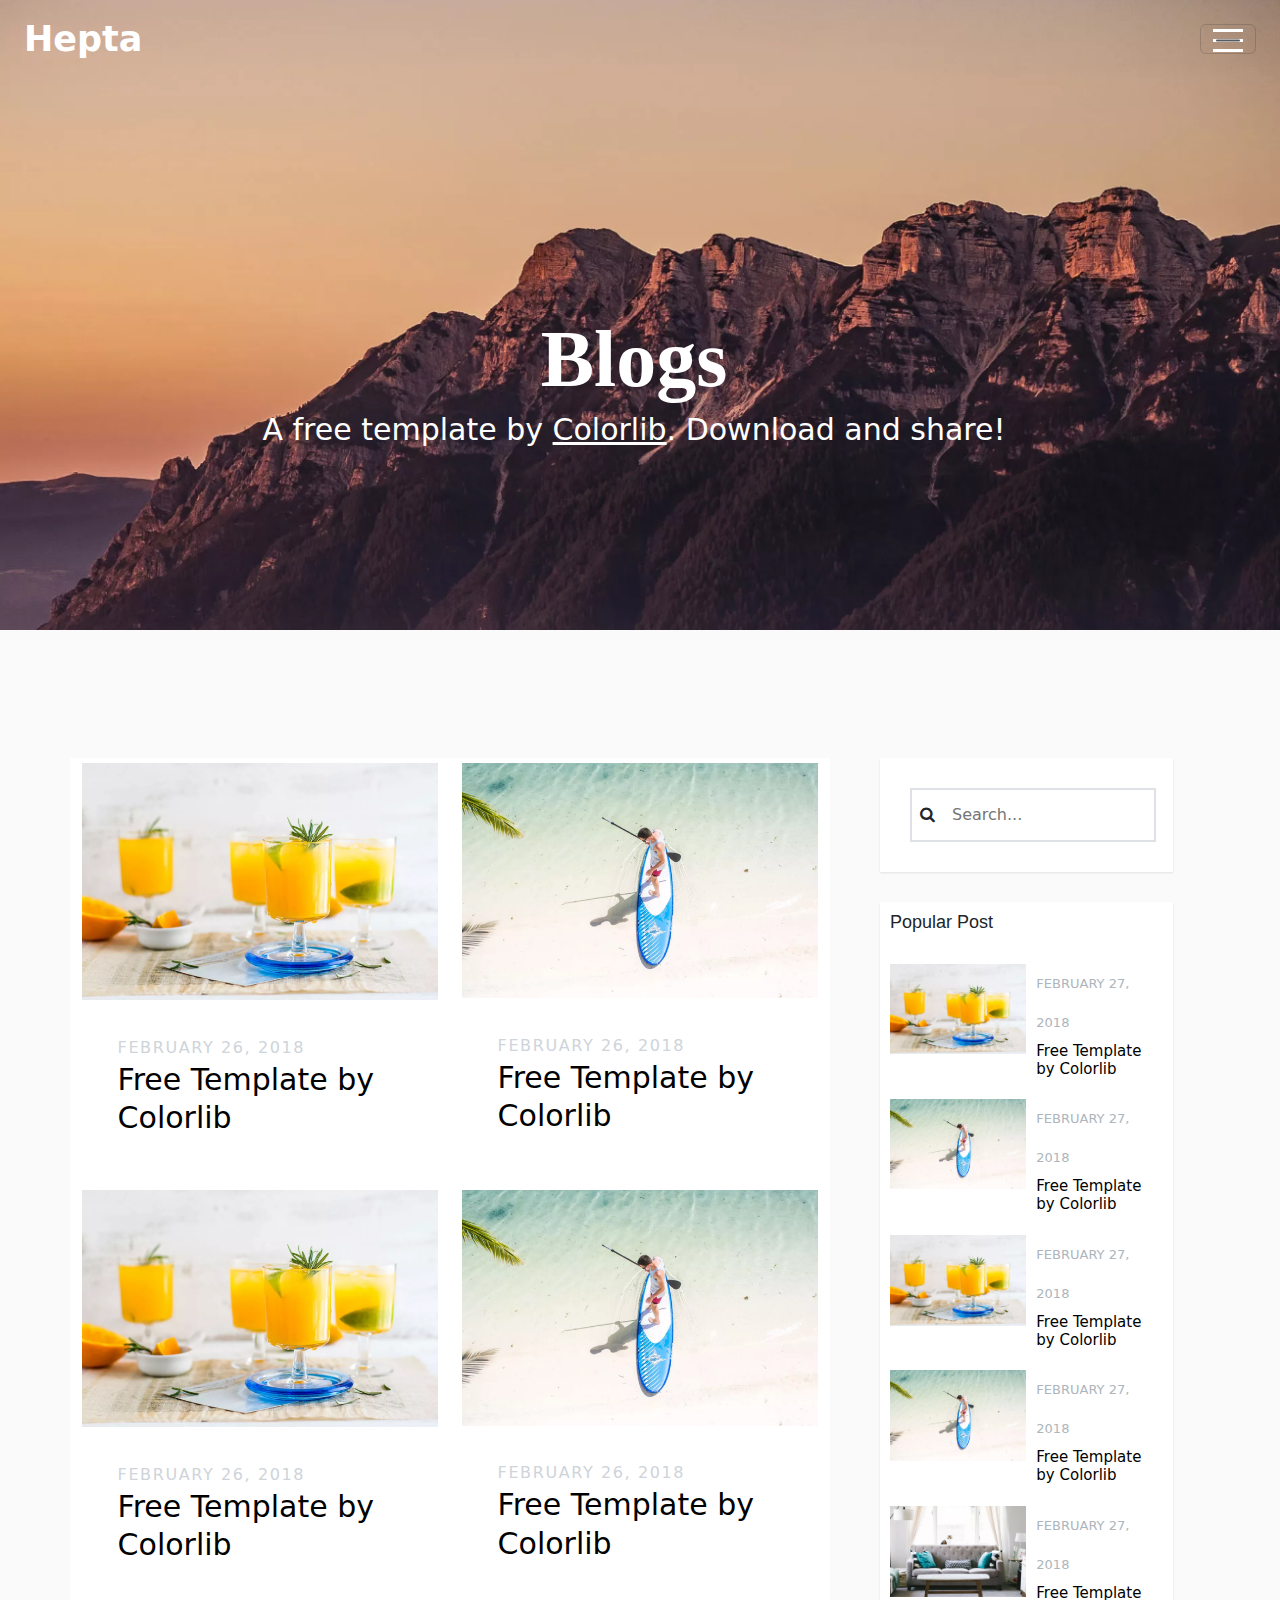
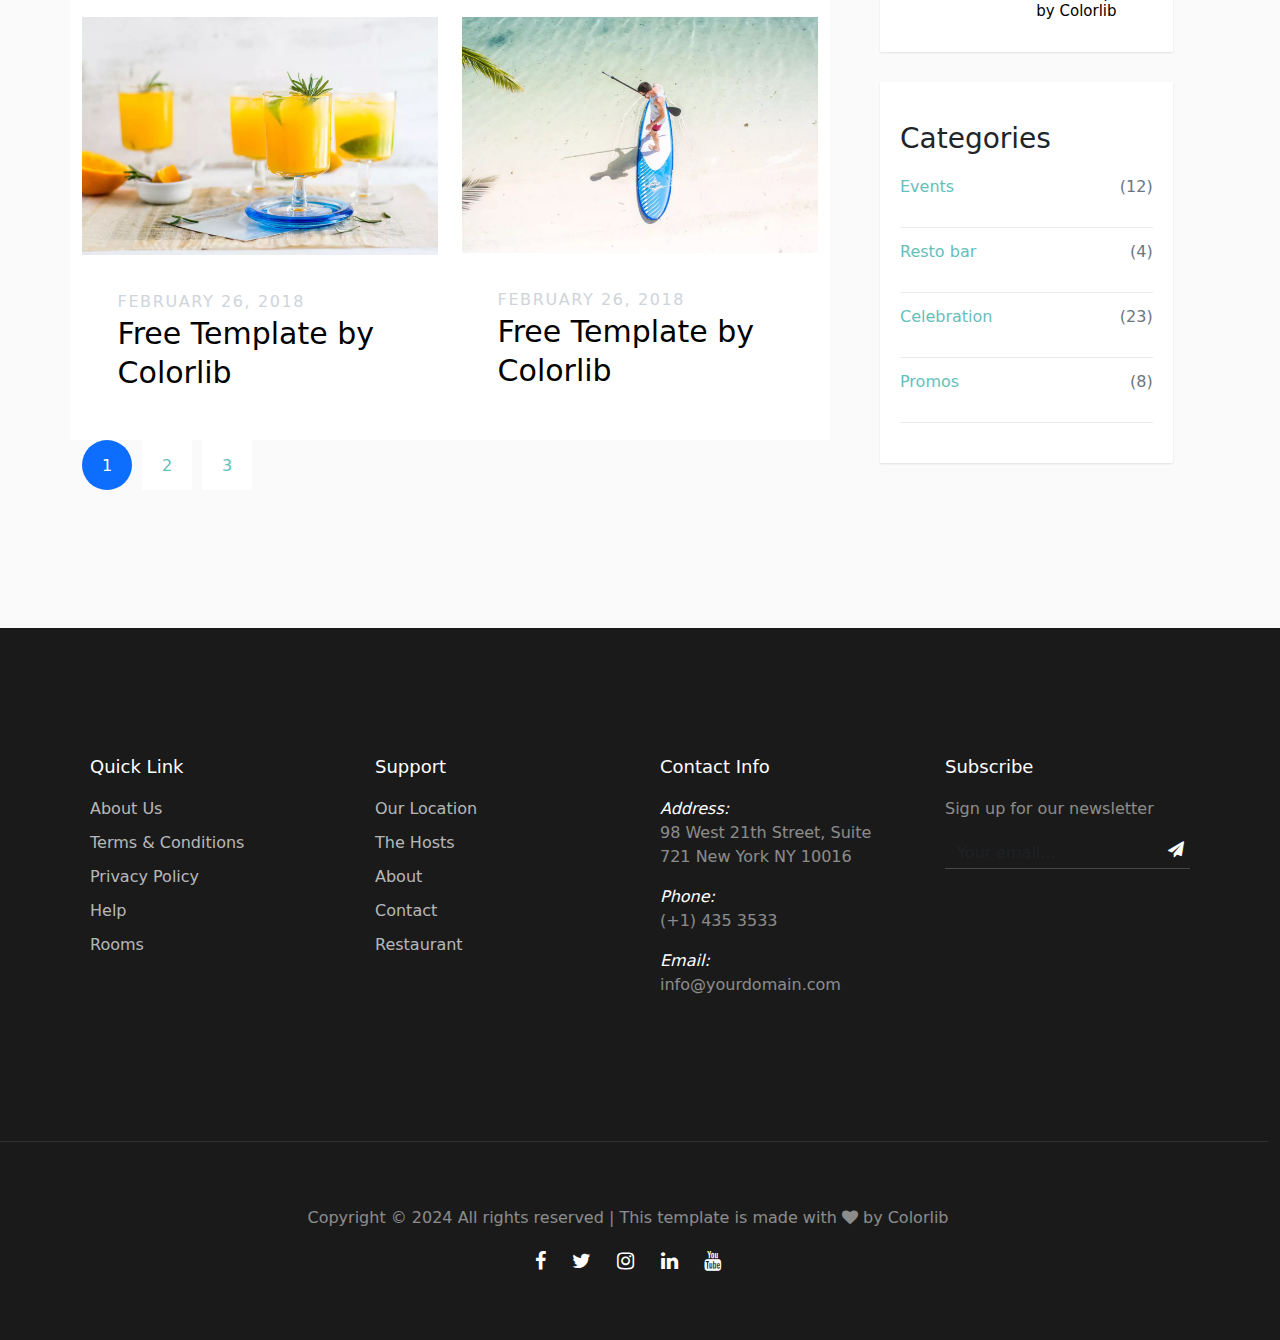
<file: news.html>
<!DOCTYPE html>
<html lang="en">
<head>
    <meta charset="UTF-8">
    <meta name="viewport" content="width=device-width, initial-scale=1.0">
    <title>Hepta-free website template</title>
    <link rel="stylesheet" href="styles.css">
    <link rel="stylesheet" href="https://unicons.iconscout.com/release/v4.0.0/css/line.css">
    <link rel="stylesheet" href="https://cdnjs.cloudflare.com/ajax/libs/font-awesome/4.7.0/css/font-awesome.min.css">
    <link href="https://cdn.jsdelivr.net/npm/bootstrap@5.0.2/dist/css/bootstrap.min.css" rel="stylesheet">
    <script src="https://cdn.jsdelivr.net/npm/bootstrap@5.3.1/dist/js/bootstrap.bundle.min.js"></script>
    <link href="https://fonts.googleapis.com/icon?family=Material+Icons" rel="stylesheet">
</head>
<body>
    <section class="inside-site-hero overlay" style="background-image: url(img/18.png)">
        <div class="container-fluid">
            <nav class="navbar">
                <div class="container-fluid" style="background: none;">
                  <a class="navbar-brand" href="index.html">Hepta</a>
                  <button class="navbar-toggler" type="button" id="open-menu-toggler">
                    <span class="navbar-toggler-icon" style="height: 0.15em;"></span>
                  </button>
                </div>
              </nav>
            
              <div class="fullscreen-menu" id="fullscreen-menu">
                <span class="close-menu" id="close-menu">X</span>
                <ul>
                  <li><a href="index.html">Home</a></li>
                  <li><a href="hotel.html">Hotels</a></li>
                  <li><a href="about-us.html">About Us</a></li>
                  <li><a href="gallery.html">Gallery</a></li>
                  <li><a href="news.html">News</a></li>
                  <li><a href="contact.html">Contact</a></li>
                </ul>
              </div>
        </div>
        <div class="row inside-site-hero-inner justify-content-center align-items-center" style="margin-right: 0px;">
            <div class="col-md-10 text-center">
                <h1 class="heading">Blogs</h1>
                <p class="sub-heading"> A free template by <a href="#" style="color: #fff;">Colorlib</a>. Download and share!</p>
            </div>
        </div>
</section>

    <section class="news">
        <div class="container">
            <div class="row ">
                <div class="col-md-8 news-inner">
                    <div class="row">
                        <div class="col-md-6 news-img">
                            <a href="#"><img src="img/5.png" alt="img"></a>
                            <div class="news-content">
                                <p>FEBRUARY 26, 2018</p>
                                <h2><a href="#">Free Template by Colorlib</a></h2>
                            </div>
                        </div>
                        <div class="col-md-6 news-img">
                            <a href="#"><img src="img/6.png" alt="img"></a>
                            <div class="news-content">
                                <p>FEBRUARY 26, 2018</p>
                                <h2><a href="#">Free Template by Colorlib</a></h2>
                            </div>
                        </div>
                    </div>
                    <div class="row">
                        <div class="col-md-6 news-img">
                            <a href="#"><img src="img/5.png" alt="img"></a>
                            <div class="news-content">
                                <p>FEBRUARY 26, 2018</p>
                                <h2><a href="#">Free Template by Colorlib</a></h2>
                            </div>
                        </div>
                        <div class="col-md-6 news-img">
                            <a href="#"><img src="img/6.png" alt="img"></a>
                            <div class="news-content">
                                <p>FEBRUARY 26, 2018</p>
                                <h2><a href="#">Free Template by Colorlib</a></h2>
                            </div>
                        </div>
                    </div>
                    <div class="row">
                        <div class="col-md-6 news-img">
                            <a href="#"><img src="img/5.png" alt="img"></a>
                            <div class="news-content">
                                <p>FEBRUARY 26, 2018</p>
                                <h2><a href="#">Free Template by Colorlib</a></h2>
                            </div>
                        </div>
                        <div class="col-md-6 news-img">
                            <a href="#"><img src="img/6.png" alt="img"></a>
                            <div class="news-content">
                                <p>FEBRUARY 26, 2018</p>
                                <h2><a href="#">Free Template by Colorlib</a></h2>
                            </div>
                        </div>
                    </div>
                    <div class="row pagination">
                        <div class="col-md-8" style="display: flex;">
                            <a href="#" class="page-link active" style="color: #fff;">1</a>
                            <a href="#" class="page-link" style="color: #65c0ba;">2</a>
                            <a href="#" class="page-link" style="color: #65c0ba;">3</a>
                        </div>
                    </div>
                </div>
                <div class="col-md-4">
                    <div class="row">
                        <div class="col-md-10 post">
                            <div class="search-bar">
                                <i class="fa fa-search icon-search"></i>
                                <input type="text" class="search-input" placeholder="Search...">
                            </div> 
                            <div class="popular-post">
                                <div class="side-box">
                                    <h2>Popular Post</h2>
                                    <div class="side-box-inner">
                                        <a href="#">
                                            <img src="img/5.png" alt="Image">
                                            <div class="meta">
                                                <p>FEBRUARY 27, 2018</p>
                                                <h3>Free Template by Colorlib</h3>
                                            </div>
                                        </a>
                                    </div>
                                    <div class="side-box-inner">
                                        <a href="#">
                                            <img src="img/6.png" alt="Image">
                                            <div class="meta">
                                                <p>FEBRUARY 27, 2018</p>
                                                <h3>Free Template by Colorlib</h3>
                                            </div>
                                        </a>
                                    </div>
                                    <div class="side-box-inner">
                                        <a href="#">
                                            <img src="img/5.png" alt="Image">
                                            <div class="meta">
                                                <p>FEBRUARY 27, 2018</p>
                                                <h3>Free Template by Colorlib</h3>
                                            </div>
                                        </a>
                                    </div>
                                    <div class="side-box-inner">
                                        <a href="#">
                                            <img src="img/6.png" alt="Image">
                                            <div class="meta">
                                                <p>FEBRUARY 27, 2018</p>
                                                <h3>Free Template by Colorlib</h3>
                                            </div>
                                        </a>
                                    </div>
                                    <div class="side-box-inner">
                                        <a href="#">
                                            <img src="img/7.png" alt="Image">
                                            <div class="meta">
                                                <p>FEBRUARY 27, 2018</p>
                                                <h3>Free Template by Colorlib</h3>
                                            </div>
                                        </a>
                                    </div>
                                </div>
                            </div>
                            <div class="categories">
                                <h3>Categories</h3>
                                <div class="category-body">
                                    <a href="#">
                                        <p>Events</p>
                                        <span class="count">(12)</span>
                                    </a>
                                </div>
                                <div class="category-body">
                                    <a href="#">
                                        <p>Resto bar</p>
                                        <span class="count">(4)</span>
                                    </a>
                                </div>
                                <div class="category-body">
                                    <a href="#">
                                        <p>Celebration</p>
                                        <span class="count">(23)</span>
                                    </a>
                                </div>
                                <div class="category-body">
                                    <a href="#">
                                        <p>Promos</p>
                                        <span class="count">(8)</span>
                                    </a>
                                </div>
                            </div>
                        </div>
                    </div>
                </div>
            </div>
        </div>
    </section>

    <section class="footer">
        <div class="container">
            <div class="row">
                <div class="col-md-3 footer-inner">
                    <h3>Quick Link</h3>
                    <ul class="footer-link">
                        <li><a href="#">About Us</a></li>
                        <li><a href="#">Terms & Conditions</a></li>
                        <li><a href="#">Privacy Policy</a></li>
                        <li><a href="#">Help</a></li>
                        <li><a href="#">Rooms</a></li>
                    </ul>
                </div>
                <div class="col-md-3 footer-inner">
                    <h3>Support</h3>
                    <ul class="footer-link">
                        <li><a href="#">Our Location</a></li>
                        <li><a href="#">The Hosts</a></li>
                        <li><a href="#">About</a></li>
                        <li><a href="#">Contact</a></li>
                        <li><a href="#">Restaurant</a></li>
                    </ul>
                </div>
                <div class="col-md-3 footer-inner address">
                    <h3>Contact Info</h3>
                    <i>Address:</i>
                    <p>98 West 21th Street, Suite 721 New York NY 10016</p>
                    <i>Phone:</i>
                    <p>(+1) 435 3533</p>
                    <i>Email:</i>
                    <p>info@yourdomain.com</p>
                </div>
                <div class="col-md-3 footer-inner">
                    <h3>Subscribe</h3>
                    <p>Sign up for our newsletter</p>
                    <form action="#" class="newsletter">
                        <div class="form">
                            <input type="email" class="form-control" placeholder="Your email...">
                            <button type="submit">
                                <i class="fa fa-paper-plane"></i>
                            </button>
                        </div>
                    </form>
                </div>
            </div>
        </div>
    </section>

    <footer class="main-footer">
        <div class="containter">
            <div class="row top-border justify-content-center" style="width: 100%;">
                <div class="col-md-8 context-footer">
                    <p>Copyright © 2024 All rights reserved | This template is made with <i class="fa fa-heart"></i> by <a href="#">Colorlib</a></p>
                </div>
                <div class="col-md-8 social">
                    <a href="#">
                        <i class="fa fa-facebook"></i>
                    </a>
                    <a href="#">
                        <i class="fa fa-twitter"></i>
                    </a>
                    <a href="#">
                        <i class="fa fa-instagram"></i>
                    </a>
                    <a href="#">
                        <i class="fa fa-linkedin"></i>
                    </a>
                    <a href="#">
                        <i class="fa fa-youtube"></i>
                    </a>
                </div>
            </div>
        </div>
    </footer>

    <script src="https://code.jquery.com/jquery-3.6.0.min.js"></script>
    <script src="https://stackpath.bootstrapcdn.com/bootstrap/5.1.3/js/bootstrap.bundle.min.js"></script>
    <script>
    document.getElementById('open-menu-toggler').addEventListener('click', function() {
        this.classList.toggle('collapsed');
        document.getElementById('fullscreen-menu').classList.toggle('show');
    });

    document.getElementById('close-menu').addEventListener('click', function() {
        document.getElementById('open-menu-toggler').classList.remove('collapsed');
        document.getElementById('fullscreen-menu').classList.remove('show');
    });
    </script>
</body>
</html>
</file>
<file: styles.css>
.navbar-toggler {
  border: none;
  outline: none;
  background: none;
}

.navbar a{
  color: #fff;
  font-size: 35px;
  font-weight: bold;
  cursor: pointer;
}
.navbar a:hover{
  color: #fff;
}

.navbar-toggler-icon {
  display: inline-block;
  width: 30px;
  height: 3px;
  background-color: #fff;
  position: relative;
  transition: transform 0.3s ease;
}

.navbar-toggler-icon::before,
.navbar-toggler-icon::after {
  content: '';
  width: 30px;
  height: 3px;
  background-color: #fff;
  position: absolute;
  left: 0;
  transition: transform 0.3s ease;
}

.navbar-toggler-icon::before {
  top: -10px;
}

.navbar-toggler-icon::after {
  top: 10px;
}

.navbar-toggler.collapsed .navbar-toggler-icon::before {
  transform: translateY(10px) rotate(45deg);
}

.navbar-toggler.collapsed .navbar-toggler-icon::after {
  transform: translateY(-10px) rotate(-45deg);
}

.fullscreen-menu {
  position: fixed;
  top: 0;
  left: 0;
  width: 100%;
  height: 100%;
  background-color: #fff;
  color: #000;
  display: flex;
  justify-content: center;
  align-items: center;
  flex-direction: column;
  text-align: center;
  visibility: hidden;
  opacity: 0;
  transition: visibility 0.3s, opacity 0.3s;
  z-index: 9999;
  overflow-y: auto;
}

.fullscreen-menu .active{
  color: #65c0ba;
}

.fullscreen-menu.show {
  visibility: visible;
  opacity: 1;
}

.fullscreen-menu ul {
  list-style: none;
  padding: 0;
}

.fullscreen-menu li {
  margin: 15px 0;
}

.fullscreen-menu a {
  color: #000;
  font-size: 35px;
  text-decoration: none;
}
.fullscreen-menu a:hover{
  color: #65c0ba;
}

.close-menu {
  position: absolute;
  top: 15px;
  right: 40px;
  color: #000;
  font-size: 24px;
  cursor: pointer;
}


body{
  color: #6c757d;
}

.site-hero {
  background-size: cover;
  background-position: center center;
  height: 100vh;
  min-height: 700px;
  width: 100%;
}


.site-hero-inner {
  height: 100vh;
  min-height: 700px;
}


.site-hero-inner .heading {
  font-size: 80px;
  font-family: "Abril Fatface", times, serif;
  color: #fff;
  line-height: 1;
  font-weight: bold;
}

.site-hero-inner .sub-heading{
  color: #fff;
  font-size: 30px;
}

.site-hero-inner .btn{
  border: 2px solid #fff;
  width: 170px;
  color: #fafafa;
}
.site-hero-inner .btn:hover{
  background-color: #fff;
  color: #000;
}

.site-hero-inner .pt-4 a:hover{
  color: #000 !important;
}


.section{
  padding: 10% 0px;
}

.section-inside .col-md-6{
  padding: 0;
}

.section-img{
  width: 100%;
  height: 610px;
}

.section-context{
  padding: 28% 15%;
}
.context h2{
  color: #000;
  font-family: "Abril Fatface", times, serif;
  font-size: 2rem;
  font-weight: bold;
  margin-bottom: 5%;
}

.context p{
  font-weight: 200;
  color: #6c757d;
}
.play-video{
  display: flex;
  color: #65c0ba;
  letter-spacing: .1em;
  font-weight: bold;
  
}
.play-video .icon{
  width: 50px;
  height: 50px;
  border: 2px solid #e6e6e6;
  border-radius: 50%;
  margin-right: 20px;
}
.play-video .fa-play{
  position: relative;
  top: 25%;
  left: 40%;
}

.Experience{
  padding: 3em 0em;
  background: #fafafa;
  border-top: 1px solid #e0e0e0;
  width: 100%;
}
.Experience-context{
  text-align: center;
}

.Experience-context h2{
  color: #000;
  font-family: "Abril Fatface", times, serif;
  font-size: 2rem;
  font-weight: bold;
  margin-bottom: 5%;
}

.Experience-context p{
  font-size: 1.25rem;
  font-weight: 300;
  color: #6c757d;
}

.slider{
  background-color: #fff;
}
.slider::before{
  content: "";
  position: absolute;
  top: 0;
  height: 400px;
  width: 150%;
  transform: rotate(-4deg) translateX(-50%) translateY(-100%);
}
.slider-section{
  margin-bottom: 5%;
}

.img-fluid {
  max-width: 100%;
  height: auto;
}
.Experience-inner{
margin-top: 5em;
}
.Experience-inner .inner-context{
  text-align: center !important;
}
.Experience-inner .inner-context p{
  font-size: 18px;
  font-weight: 300;
  color: #6c757d;
  text-align: center;
}
.Experience-inner .inner-context h2{
  color: #000;
  font-family: "Abril Fatface", times, serif;
  font-size: 2rem;
  font-weight: bold;
  margin-bottom: 5%;
}
.Experience-img{
  width: 25%;
  margin-bottom: 5%;
  text-align: center;
}

.tour-context{
  text-align: center;
  margin-bottom: 5%;
}

.tour-context h2{
font-size: 60px;
font-family: "Abril Fatface", times, serif;
margin-bottom: 30px;
font-weight: bold;
}

.tour-context p{
  font-size: 1.25rem;
  font-weight: 300;
  color: #6c757d;
}
.blog-post{
  background-color: #65c0ba;
  margin-top: -285px;
  padding-top: 500px;
}
.blog-post-context{
  text-align: center;
  margin-bottom: 5%;
}

.blog-post-context h2{
  font-size: 60px;
font-family: "Abril Fatface", times, serif;
margin-bottom: 30px;
font-weight: bold;
}
.blog-post-context p{
  font-size: 1.25rem;
  font-weight: 300;
  color: #6c757d;
}

.best-place-context{
  background-color: #fff;
}

.best-place-context p{
  padding: 5%;
}

.best-place-context h2{
font-family: "Abril Fatface", times, serif;
font-weight: bold;
}

.best-place-context .main-context{
  font-size: 1.25rem;
  font-weight: 300;
  color: #6c757d;
}
.costumer{
  background: #fafafa;
  border-top: 1px solid #e0e0e0;
  padding: 10% 0;
}
.costumer .happy-costumer{
  text-align: center;
  margin-bottom: 5%;
}
.happy-costumer h2{
  font-family: "Abril Fatface", times, serif;
  margin-bottom: 30px;
  font-weight: bold; 
  font-size: 60px;
}
.costumer-context .person{
  width: 75px;
  height: auto;
  border-radius: 50%;
  margin-bottom: 5%;
}

.costumer-context p{
  line-height: 1.5;
  font-family: "Mukta Mahee", arial, sans-serif;
  color: #000;
  font-style: italic;
  letter-spacing: 1px;
}

.destination{
  padding-bottom: 10%;
}
.destination-context{
  text-align: center;
  margin-bottom: 5%;
}

.destination-context h2{
  font-family: "Abril Fatface", times, serif;
  margin-bottom: 30px;
  font-weight: bold; 
  font-size: 60px;
}

.destination-context p{
  font-size: 1.25rem;
  font-weight: 300;
  color: #6c757d;
}
.review-heading{
  font-family: "Abril Fatface", times, serif;
  font-weight: bold; 
  display: inline-block;
  color: #000;
  font-size: 20px;
  margin-top: 5px;
}
.review i{
  color: #65c0ba;
}
.review p{
  float: right;
  font-style: italic;
  color: #6c757d;
}

.footer{
  background-color: #1a1a1a;
  padding: 10% 0;
}
.footer-link{
  padding-left: 0;
  list-style: none;
}
.footer h3{
  color: #fff;
    font-size: 18px;
    margin-bottom: 20px;
}

.footer a{
  color: rgba(255, 255, 255, 0.7);
  text-decoration: none;
}
li{
  margin-bottom: 10px;
}

.footer-inner{
  padding: 0 20px !important
}
.footer-inner p{
  color: rgba(255, 255, 255, 0.5);
}
.address p{
  color: rgba(255, 255, 255, 0.5);
}

.address i{
  color: white;
}

.newsletter .form{
  position: relative;
}
.form{
  
  margin-bottom: 1rem;
}
.newsletter .form-control{
  background: none;
    border: none;
    border-bottom: 1px solid rgba(255, 255, 255, 0.2);
    border-radius: 0;
    color: #fff;
    line-height: 1em;
}

.newsletter button[type="submit"] {
  background: none;
  border: none;
  color: #fff;
  position: absolute;
  top: 0;
  right: 0;
}

.main-footer{
  background-color: #1a1a1a;
}

.top-border{
  border-top: 1px solid rgba(255, 255, 255, 0.1);
  padding: 5% 0;
}

.context-footer{
  text-align: center;
}
.context-footer p{
  color: rgba(255, 255, 255, 0.5);
}
.context-footer p a{
  color: rgba(255, 255, 255, 0.5);
  text-decoration: none;
}
.social{
  text-align: center;
}

.social a{
  color: #fff;
  margin: 10px;
  font-size: 20px;
  text-decoration: none;
}

.inside-site-hero {
  background-size: cover;
  background-position: center center;
  height: 70vh;
  min-height: 500px;
}
.inside-site-hero-inner{
  height: 70vh;
  min-height: 500px;
}


.inside-site-hero-inner .heading {
  font-size: 80px;
  font-family: "Abril Fatface", times, serif;
  color: #fff;
  line-height: 1;
  font-weight: bold;
}

.inside-site-hero-inner .sub-heading{
  color: #fff;
  font-size: 30px;
}

.travel{
  margin-top: 10%;
}
.learn-more button{
  border: 2px solid #65c0ba;
  background-color: #fff;
  width: 170px;
  border-radius: 5px;
  font-size: 20px;
  margin-top: 5%;
}

.learn-more button:hover{
  background-color: #65c0ba;
  color: #fff
}

.hotel-gallery{
  padding: 10% 0;
}
.gallery-context{
  text-align: center;
}
.gallery-context h2{
  font-size: 70px;
  font-family: "Abril Fatface", times, serif;
}

.gallery-context p{
  color: #6c757d;
  line-height: 1.8;
  font-family: "Mukta Mahee", arial, sans-serif;
  font-size: 18px;
}

.feature{
  background-color: #e9ecef;
  margin-top: -350px;
  padding-top: 500px ;
  padding-bottom: 10%;
}
.feature-context{
  text-align: center;
  margin-bottom: 5%;
}

.feature-context h2{
  font-size: 60px;
font-family: "Abril Fatface", times, serif;
margin-bottom: 30px;
font-weight: bold;
}
.feature-context p{
  font-size: 1.25rem;
  font-weight: 300;
  color: #6c757d;
}

.best-places h2{
  display: inline-block;
  color: #000;
  background-color: #fff;
  padding: 0 5%;
  font-size: 26px;
}

.team{
  padding: 8% 0;
}
.team-content{
  text-align: center;
  padding-bottom: 5%;
}

.team-person img{
 width: 350px;
 height: 350px;
}

.person-name{
  padding: 10% 7%;
}

.person-name p{
  color: #ced4da;
  text-transform: uppercase;
  letter-spacing: .1em;
}

.gallery{
  padding: 10% 0;
}
.gallery-img{
  padding-top: 20px;
}
.gallery-img img{
  width: 100%;
  height: auto;
}

.contact{
  padding: 10% 0;
}

.box{
  border: 1px solid #ced4da;
  padding: 50px;
  box-shadow: 0px 0px 5px 3px #ced4da;
}

.contact-form{
  display: block;
  width: 100%;
  padding: 5px 10px;
  font-size: 1rem;
  line-height: 1.5;
  color: #495057;
  background-color: #fff;
  border-radius: 5px;
  border: 2px solid #ced4da;
}
label {
  display: inline-block;
  margin-bottom: 10px;
}

.form-detail{
  margin-bottom: 15px;
}

.send-message{
  padding: 10px 30px;
  background-color: #fff;
  border: 2px solid #65c0ba;
  border-radius: 5px;
}
.detail{
  margin-left: 10%;
}

.detail p{
  font-size: 14px;
    letter-spacing: .2em;
    font-family: "Mukta Mahee", arial, sans-serif;
    color: #65c0ba;
    font-weight: bold;
}

.detail h2{
  font-family: "Abril Fatface", times, serif;
  color: #000;
  margin-bottom: 30px;
  font-weight: bold;
}
.news{
  padding: 10% 0;
  background: #fafafa;
}
.news-img{
  padding: 5px 10px;
  background-color: #fff;
}
.news-img img{
  width: 100%;
  height: auto;
}

.news.inner{
  box-shadow: 0px 0px 5px 3px #ced4da;
}

.news-content{
  padding: 10%;
}
.news-content p{
  color: #ced4da;
  text-transform: uppercase;
  letter-spacing: .1em;
  margin-top: 0;
  margin-bottom: 0;
}

.news-content a{
  color: #000;
  text-decoration: none;
  font-size: 30px;
}
.news-content a:hover{
  color: #65c0ba
}

.page-link{
  text-align: center;
    background: none;
    border: 0px !important;
    width: 50px;
    height: 50px;
    padding: 0;
    line-height: 40px;
    margin-right: 10px;
    margin-bottom: 10px;
    color: #000;
}

.pagination .active{
  background-color: #65c0ba;
  border: 1px solid #ced4da;
  border-radius: 50%;
}

.post{
  margin-left: 10%;
}
.search-bar{
  position: relative;
  padding: 30px;
  background: #fff;
  margin-bottom: 30px;
  line-height: 3;
  box-shadow: 0 1px 2px 0 rgba(0, 0, 0, 0.1);
}

.search-input{
  border: 2px solid #dee2e6;
  padding-left: 40px;
}

.icon-search{
  position: absolute;
  top: 42%;
  left: 40px;
}

.side-box{
  position: relative;
  padding: 10px;
  background: #fff;
  margin-bottom: 30px;
  line-height: 3;
  box-shadow: 0 1px 2px 0 rgba(0, 0, 0, 0.1);
}
.side-box-inner{
  margin: 5% 0;
}
.side-box h2{
  font-size: 18px;
    margin-bottom: 30px;
    font-family: "Mukta Mahee", arial, sans-serif;
}
.side-box-inner a{
  display: flex;
  text-decoration: none;
}
.side-box-inner img{
  width: 50%;
  height: 10%;
}
.side-box-inner p{
  font-size: 13px;
  color: #adb5bd;
  margin-bottom: 0;
}

.meta{
  padding-left: 10px;
}

.side-box-inner h3{
  color: #000;
  font-size: 15px;
}

.categories{
  padding: 40px 20px;
  background: #fff;
  margin-bottom: 30px;
  line-height: 3;
  box-shadow: 0 1px 2px 0 rgba(0, 0, 0, 0.1);
}
.category-body{
  border-bottom: 1px solid #e9ecef;
}
.category-body a{
  display: flex;
  text-decoration: none;
  width: 100%;
  justify-content: space-between;
}
.category-body .count{
  color: #6c757d;
}
.category-body p{
  color: #65c0ba;
}
</file>
